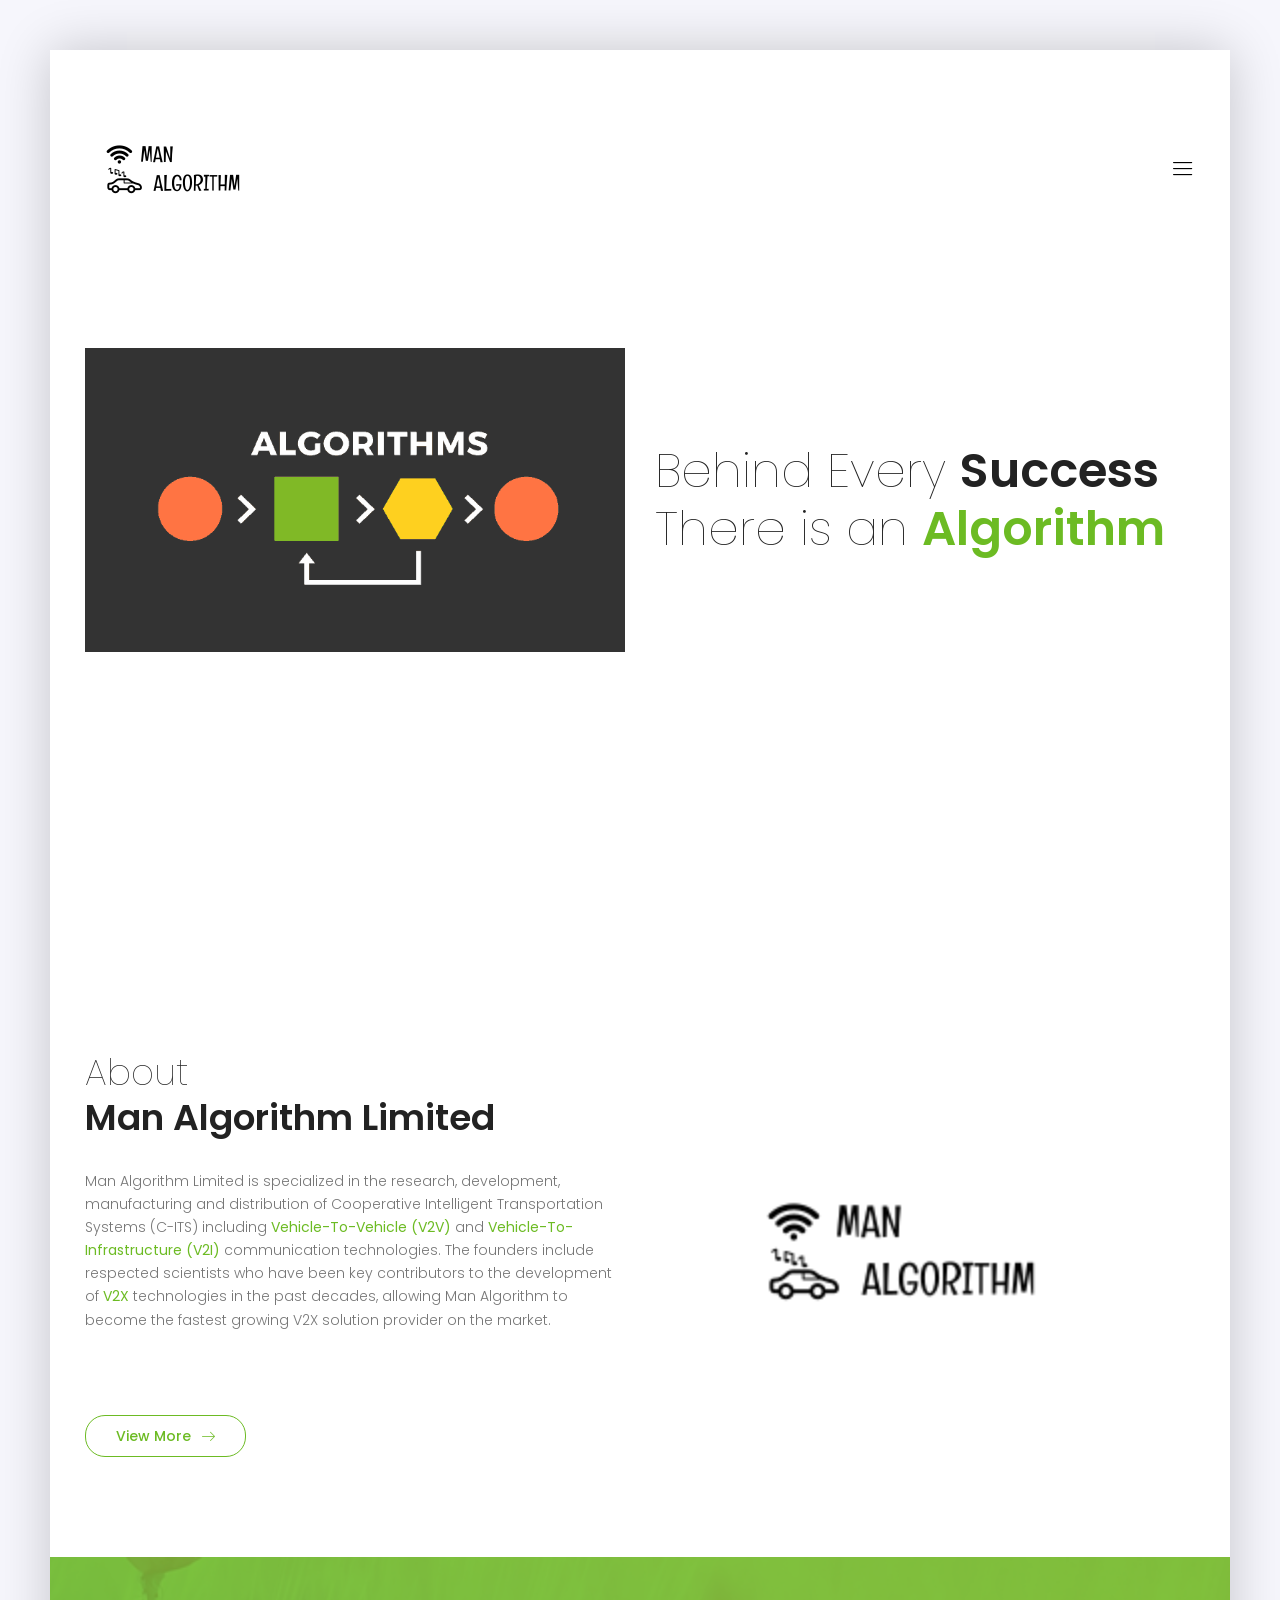
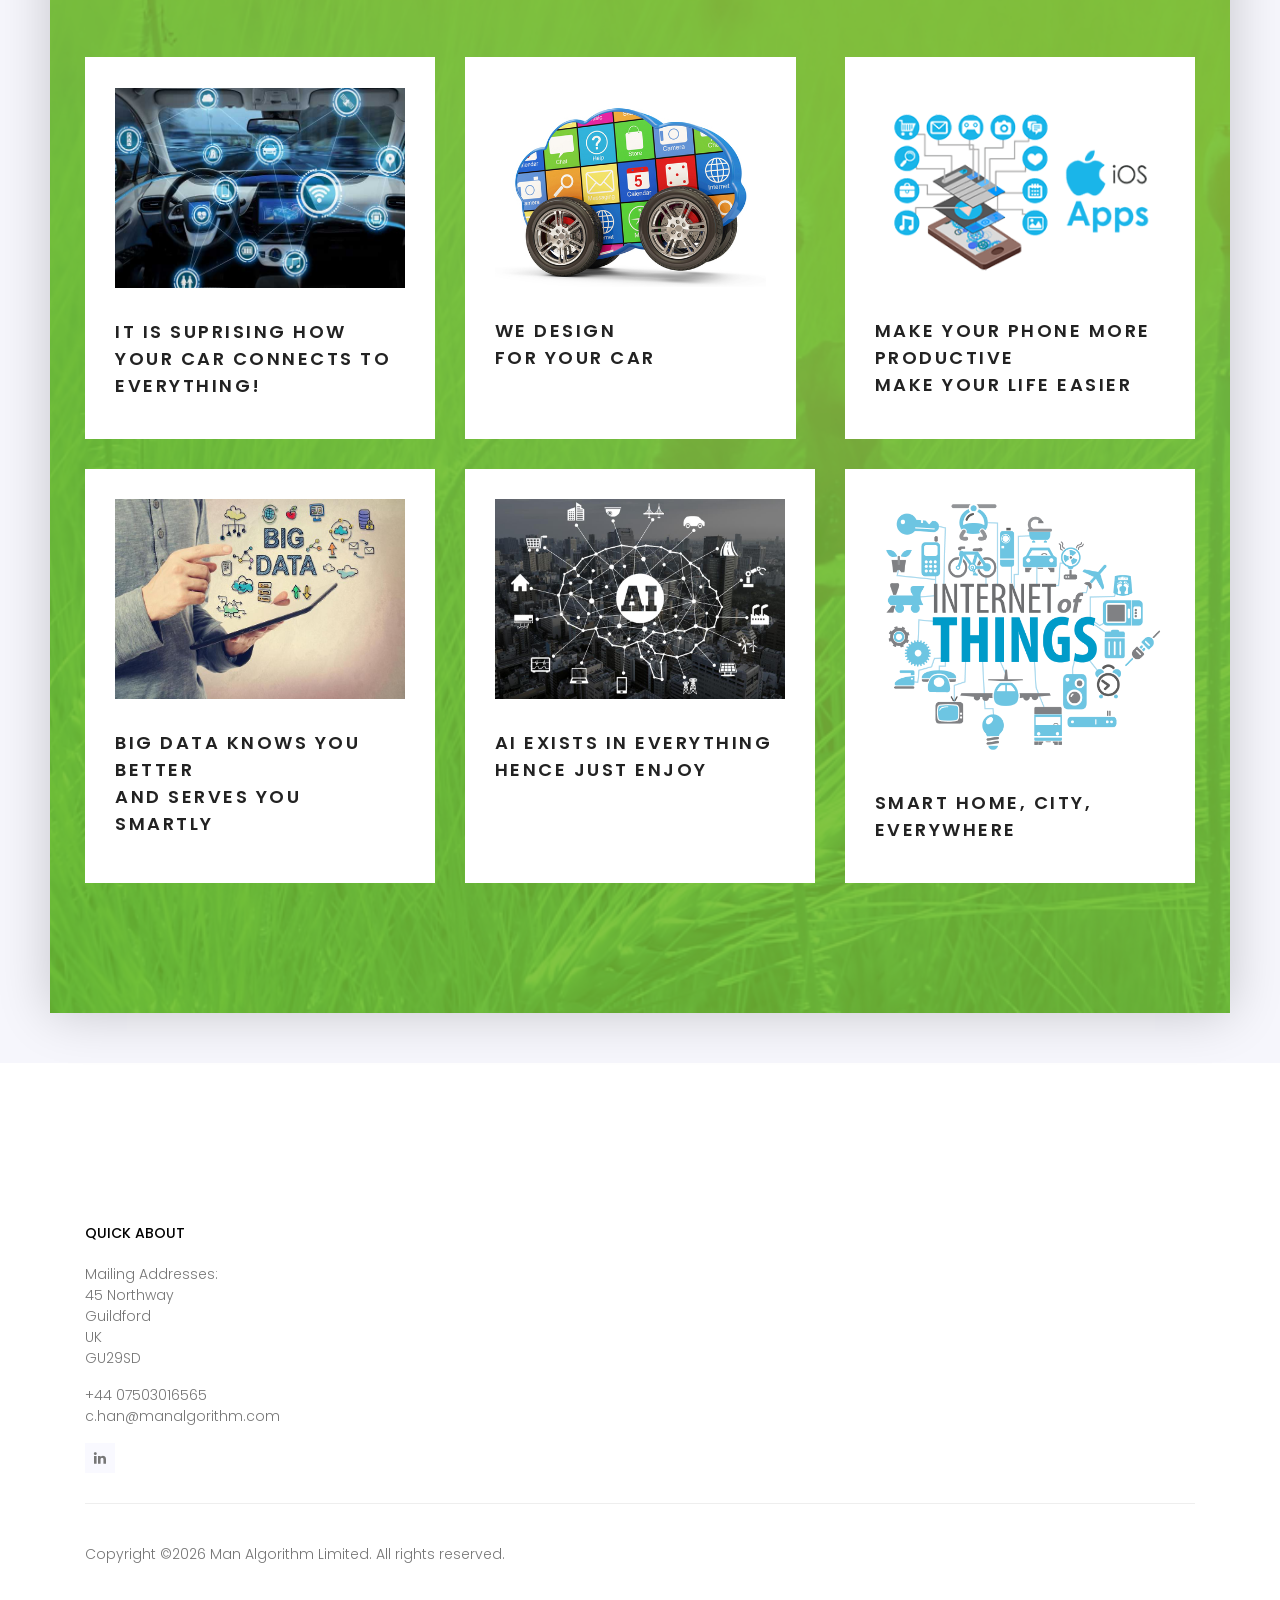
<file: index.html>
<!DOCTYPE html>
<html lang="zxx" class="no-js">
<head>
	<!-- Mobile Specific Meta -->
	<meta name="viewport" content="width=device-width, initial-scale=1, shrink-to-fit=no">
	<!-- Favicon-->
	<link rel="shortcut icon" href="img/fav.png">
	<!-- Author Meta -->
	<meta name="author" content="Chong Han">
	<!-- Meta Description -->
	<meta name="description" content="">
	<!-- Meta Keyword -->
	<meta name="keywords" content="">
	<!-- meta character set -->
	<meta charset="UTF-8">
	<!-- Site Title -->
	<title>Man Algorithm Limited</title>

	<link href="https://fonts.googleapis.com/css?family=Poppins:100,300,500" rel="stylesheet">
		<!--
		CSS
		============================================= -->
		<link rel="stylesheet" href="css/linearicons.css">
		<link rel="stylesheet" href="css/owl.carousel.css">
		<link rel="stylesheet" href="css/font-awesome.min.css">
		<link rel="stylesheet" href="css/nice-select.css">
		<link rel="stylesheet" href="css/magnific-popup.css">
		<link rel="stylesheet" href="css/bootstrap.css">
		<link rel="stylesheet" href="css/main.css">
	</head>
	<body>
	<div class="oz-body-wrap">
		<!-- Start Header Area -->
		<header class="default-header">
			<div class="container-fluid">
				<div class="header-wrap">
					<div class="header-top d-flex justify-content-between align-items-center">
						<div class="logo">
							<a href="index.html"><img src="img/logo.png" alt=""></a>
						</div>
						<div class="main-menubar d-flex align-items-center">
							<nav class="hide">
								<a href="index.html">Home</a>
								<a href="generic.html">About Us</a>
								<!--a href="elements.html">Elements</a-->
							</nav>
							<div class="menu-bar"><span class="lnr lnr-menu"></span></div>
						</div>
					</div>
				</div>
			</div>
		</header>
		<!-- End Header Area -->
		<!-- Start Banner Area -->
		<section class="banner-area relative">
			<div class="container">
				<div class="row fullscreen align-items-center justify-content-center">
					<div class="banner-left col-lg-6">
						<img class="d-flex mx-auto img-fluid" src="img/what-is-an-algorithm-featured.png" alt="">
					</div>
					<div class="col-lg-6">
						<div class="story-content">
							<!--h6 class="text-uppercase">From the for User interface</h6-->
							<h1>Behind Every <span class="sp-1">Success</span><br>
							There is an <span class="sp-2">Algorithm</span></h1>
							<!--a href="#" class="genric-btn primary circle arrow">Get Started<span class="lnr lnr-arrow-right"></span></a-->
						</div>
					</div>
				</div>
			</div>
		</section>
		<!-- End Banner Area -->
		<!-- Start Video Area -->
		<!--section class="video-area pt-40 pb-40">
			<div class="overlay overlay-bg"></div>
			<div class="container">
				<div class="video-content">
					<a href="http://www.youtube.com/watch?v=0O2aH4XLbto" class="play-btn"><img src="img/play-btn.png" alt=""></a>
					<div class="video-desc">
						<h3 class="h2 text-white text-uppercase">Being unique is the preference</h3>
						<h4 class="text-white">Youtube video will appear in popover</h4>
					</div>
				</div>
			</div>
		</section-->
		<!-- End Video Area -->
		<!-- Start about Area -->
		<section class="about-area pt-100 pb-100">
			<div class="container">
				<div class="row align-items-center">
					<div class="col-lg-6">
						<div class="story-content">
							<h2> About<br>
							 <span>Man Algorithm Limited</span></h2>
							<p class="mt-30">Man Algorithm Limited is specialized in the research, development, manufacturing and distribution of Cooperative Intelligent Transportation Systems (C-ITS) including <b> Vehicle-To-Vehicle (V2V)</b> and <b>Vehicle-To-Infrastructure (V2I)</b> communication technologies. The founders include respected scientists who have been key contributors to the development of <b>V2X</b> technologies in the past decades, allowing Man Algorithm to become the fastest growing V2X solution provider on the market. <br> <br>
							
							</p>
							<a href="generic.html" class="genric-btn primary-border circle arrow">View More<span class="lnr lnr-arrow-right"></span></a>
						</div>
					</div>
					<div class="col-lg-6">
						<img class="img-fluid d-flex mx-auto" src="img/logo.png" alt="logo" style="width:400px;height:400px;">
					</div>
				</div>
			</div>
		</section>
		<!-- End Team Force Area -->
		<!-- Start Feature Area -->
		<section class="feature-area pt-100 pb-100  relative">
			<div class="overlay overlay-bg"></div>
			<div class="container">
				<div class="row">
					<div class="col-lg-4 col-sm-6 d-flex align-items-stretch">
						<div class="single-feature">
                            <div class="col-lg-6">
                                
                                    </div>
                            <img class="img-fluid d-flex mx-auto" src="img/incartech.jpg" alt="incar"  style="height:200px;">
                            <!--div class="icon">
								<span class="lnr lnr-laptop-phone"></span>
							</div-->
							<div class="desc">
								<h2 class="text-uppercase">It is suprising how  <br> your car connects to everything! </h2>
								<!--p>
									Computer users and programmers have become so accustomed to using Windows, even for the changing
								</p-->
							</div>
						</div>
					</div>
					<div class="col-lg-4 col-sm-6 d-flex align-items-stretch">
						<div class="single-feature">
							<!--div class="icon">
								<span class="lnr lnr-graduation-hat"></span>
							</div-->
                            <img class="img-fluid d-flex mx-auto" src="img/iosforcars.jpg" alt="iosforcars"  style="height:200px;">
							<div class="desc">
								<h2 class="text-uppercase">We design <br>for your car </h2>
								<!--p>
									While most people enjoy casino gambling, sports betting, lottery and bingo playing for the fun and excitemen
								</p-->
							</div>
						</div>
					</div>
					<div class="col-lg-4 col-sm-6 d-flex align-items-stretch">
						<div class="single-feature">
							<!--div class="icon">
								<span class="lnr lnr-phone"></span>
							</div-->
                            <img class="img-fluid d-flex mx-auto" src="img/iosapp.png" alt="iosapp"  style="height:200px;">
							<div class="desc">
								<h2 class="text-uppercase">Make your phone more productive
								<br>make your life easier</h2>
								<!--p>
									It is a good idea to think of your PC as an office. It stores files, programs, pictures. This can be compared to an actual
								</p-->
							</div>
						</div>
					</div>
					<div class="col-lg-4 col-sm-6 d-flex align-items-stretch">
						<div class="single-feature">
							<!--div class="icon">
								<span class="lnr lnr-laptop"></span>
							</div-->
                            <img class="img-fluid d-flex mx-auto" src="img/bigdata2.jpg" alt="bigdata"  style="height:200px;">
							<div class="desc">
								<h2 class="text-uppercase">Big data knows you better <br> and serves you smartly</h2>
								<!--p>
									Computers have become ubiquitous in almost every facet of our lives. At work, desk jockeys spend hours in front of their
								</p-->
							</div>
						</div>
					</div>
					<div class="col-lg-4 col-sm-6 d-flex align-items-stretch">
						<div class="single-feature">
							<!--div class="icon">
								<span class="lnr lnr-heart"></span>
							</div-->
                            <img class="img-fluid d-flex mx-auto" src="img/ai.jpg" alt="ai"  style="height:200px;">
							<div class="desc">
								<h2 class="text-uppercase">AI exists in everything <br> hence just Enjoy</h2>
								<!--p>
									About 64% of all on-line teens say that do things online that they wouldn’t want their parents to know about.   11% of all
								</p-->
							</div>
						</div>
					</div>
					<div class="col-lg-4 col-sm-6 d-flex align-items-stretch">
						<div class="single-feature">
							<!--div class="icon">
								<span class="lnr lnr-screen"></span>
							</div-->
                            <img class="img-fluid d-flex mx-auto" src="img/iot.png" alt="iot"  style="height:260px;">
							<div class="desc">
								<h2 class="text-uppercase">smart home, city, <br> everywhere</h2>
								<!--p>
									So you have your new digital camera and clicking away to glory anything and everything in sight. Now you want to print
								</p-->
							</div>
						</div>
					</div>
				</div>
			</div>
		</section>
		<!-- Start Feature Area -->
		<!-- Start faq Area -->
		<!--section class="faq-area pt-100 pb-100">
			<div class="container">
				<div class="row">
					<div class="counter-left col-lg-3 col-md-3">
						<div class="single-facts">
							<h2 class="counter">5962</h2>
							<p>Projects Completed</p>
						</div>
						<div class="single-facts">
							<h2 class="counter">2394</h2>
							<p>New Projects</p>
						</div>
						<div class="single-facts">
							<h2 class="counter">1439</h2>
							<p>Tickets Submitted</p>
						</div>
						<div class="single-facts">
							<h2 class="counter">933</h2>
							<p>Cup of Coffee</p>
						</div>
					</div>
					<div class="faq-content col-lg-9 col-md-9">
						<div class="single-faq">
							<h2 class="text-uppercase">
								Are your Templates responsive?
							</h2>
							<p>
								“Few would argue that, despite the advancements of feminism over the past three decades, women still face a double standard when it comes to their behavior. While men’s borderline-inappropriate behavior.
							</p>
						</div>
						<div class="single-faq">
							<h2 class="text-uppercase">
								Does it have all the plugin as mentioned?
							</h2>
							<p>
								“Few would argue that, despite the advancements of feminism over the past three decades, women still face a double standard when it comes to their behavior. While men’s borderline-inappropriate behavior.
							</p>
						</div>
						<div class="single-faq">
							<h2 class="text-uppercase">
								Can i use the these theme for my client?
							</h2>
							<p>
								“Few would argue that, despite the advancements of feminism over the past three decades, women still face a double standard when it comes to their behavior. While men’s borderline-inappropriate behavior.
							</p>
						</div>
					</div>
				</div>
			</div>
		</section-->
		<!-- Start faq Area -->
		<!-- Start Conatct- Area -->
		<!--section class="contact-area pt-100 pb-100 relative">
			<div class="overlay overlay-bg"></div>
			<div class="container">
				<div class="row justify-content-center text-center">
					<div class="single-contact col-lg-6 col-md-8">
						<h2 class="text-white">Send Us <span>Message</span></h2>
						<p class="text-white">
							It always starts with a 'Hi'.
						</p>
					</div>
				</div>
                <form action="mail.php" method="POST">
                    <div class="row justify-content-center">
                        <div class="col-lg-5">
                        <input name="name" placeholder="Enter your name" onfocus="this.placeholder = ''" onblur="this.placeholder = 'Enter your name'" class="common-input mt-20" required="" type="text">
                            </div>
                        <div class="col-lg-5">
                            <input name="email" placeholder="Enter email address" pattern="[A-Za-z0-9._%+-]+@[A-Za-z0-9.-]+\.[A-Za-z]{1,63}$" onfocus="this.placeholder = ''" onblur="this.placeholder = 'Enter email address'" class="common-input mt-20" required="" type="email">
                                </div>
                        <div class="col-lg-10">
                            <textarea class="common-textarea mt-20" name="message" placeholder="Messege" onfocus="this.placeholder = ''" onblur="this.placeholder = 'Messege'" required=""></textarea>
                        </div>
                        <div class="col-lg-10 d-flex justify-content-end">
                           <input type="submit" name="send" value="Send">  <br>
                        </div>
                </div>
                </form>
                <!--form id="myForm" action="mail.php" method="post" class="contact-form">
					<div class="row justify-content-center">
						<div class="col-lg-5">
							<input name="fname" placeholder="Enter your name" onfocus="this.placeholder = ''" onblur="this.placeholder = 'Enter your name'" class="common-input mt-20" required="" type="text">
						</div>
						<div class="col-lg-5">
							<input name="email" placeholder="Enter email address" pattern="[A-Za-z0-9._%+-]+@[A-Za-z0-9.-]+\.[A-Za-z]{1,63}$" onfocus="this.placeholder = ''" onblur="this.placeholder = 'Enter email address'" class="common-input mt-20" required="" type="email">
						</div>
						<div class="col-lg-10">
							<textarea class="common-textarea mt-20" name="message" placeholder="Messege" onfocus="this.placeholder = ''" onblur="this.placeholder = 'Messege'" required=""></textarea>
                        </div>
					<div class="col-lg-10 d-flex justify-content-end">
						<button class="primary-btn white-bg d-inline-flex align-items-center mt-20"><span class="mr-10">Send Message</span><span class="lnr lnr-arrow-right"></span></button> <br>
					</div>
					<div class="alert-msg"></div>
					</div>
				</form-->
			</div>
		</section-->
		<!-- End Conatct- Area -->
		<!-- Strat Footer Area -->
		<footer class="section-gap">
			<div class="container">
				<div class="row pt-60">
					<!--div class="col-lg-3 col-sm-6">
						<div class="single-footer-widget">
							<h6 class="text-uppercase mb-20">Top Product</h6>
							<ul class="footer-nav">
								<li><a href="#">Managed Website</a></li>
								<li><a href="#">Manage Reputation</a></li>
								<li><a href="#">Power Tools</a></li>
								<li><a href="#">Marketing Service</a></li>
							</ul>
						</div>
					</div>
					<div class="col-lg-3 col-sm-6">
						<div class="single-footer-widget">
							<h6 class="text-uppercase mb-20">Navigation</h6>
							<ul class="footer-nav">
								<li><a href="#">Home</a></li>
								<li><a href="#">Main Features</a></li>
								<li><a href="#">Offered Services</a></li>
								<li><a href="#">Latest Portfolio</a></li>
							</ul>
						</div>
					</div>
					<div class="col-lg-3 col-sm-6">
						<div class="single-footer-widget">
							<h6 class="text-uppercase mb-20">Compare</h6>
							<ul class="footer-nav">
								<li><a href="#">Works & Builders</a></li>
								<li><a href="#">Works & Wordpress</a></li>
								<li><a href="#">Works & Templates</a></li>
							</ul>
						</div>
					</div-->

					<div class="col-lg-3 col-sm-6">
						<div class="single-footer-widget">
							<h6 class="text-uppercase mb-20">Quick About</h6>
							<p>
                            Mailing Addresses: <br>
                            45 Northway<br>
                            Guildford<br>
                            UK<br>
                            GU29SD
							</p>
							<p>
								+44 07503016565 <br>
                                c.han@manalgorithm.com
                            </p>
							<div class="footer-social d-flex align-items-center">
								<a href="https://www.linkedin.com/in/drchonghan"><i class="fa fa-linkedin"></i></a>
								<!--a href="#"><i class="fa fa-twitter"></i></a>
								<a href="#"><i class="fa fa-dribbble"></i></a>
								<a href="#"><i class="fa fa-behance"></i></a-->
							</div>
						</div>
					</div>
				</div>
				<div class="footer-bottom d-flex justify-content-between align-items-center flex-wrap">
					<!-- Link back to Colorlib can't be removed. Template is licensed under CC BY 3.0. -->
					<p class="footer-text m-0">Copyright &copy;<script>document.write(new Date().getFullYear());</script> Man Algorithm Limited. All rights reserved. </p>
					<!-- Link back to Colorlib can't be removed. Template is licensed under CC BY 3.0. -->
				</div>
			</div>
		</footer>
		<!-- End Footer Area -->
	</div>

		<script src="js/vendor/jquery-2.2.4.min.js"></script>
		<script src="https://cdnjs.cloudflare.com/ajax/libs/popper.js/1.11.0/umd/popper.min.js" integrity="sha384-b/U6ypiBEHpOf/4+1nzFpr53nxSS+GLCkfwBdFNTxtclqqenISfwAzpKaMNFNmj4" crossorigin="anonymous"></script>
		<script src="js/vendor/bootstrap.min.js"></script>
		<script src="js/jquery.ajaxchimp.min.js"></script>
		<script src="js/owl.carousel.min.js"></script>
		<script src="js/jquery.nice-select.min.js"></script>
		<script src="js/jquery.magnific-popup.min.js"></script>
		<script src="js/jquery.counterup.min.js"></script>
		<script src="js/waypoints.min.js"></script>
		<script src="js/main.js"></script>
	</body>
</html>
</file>
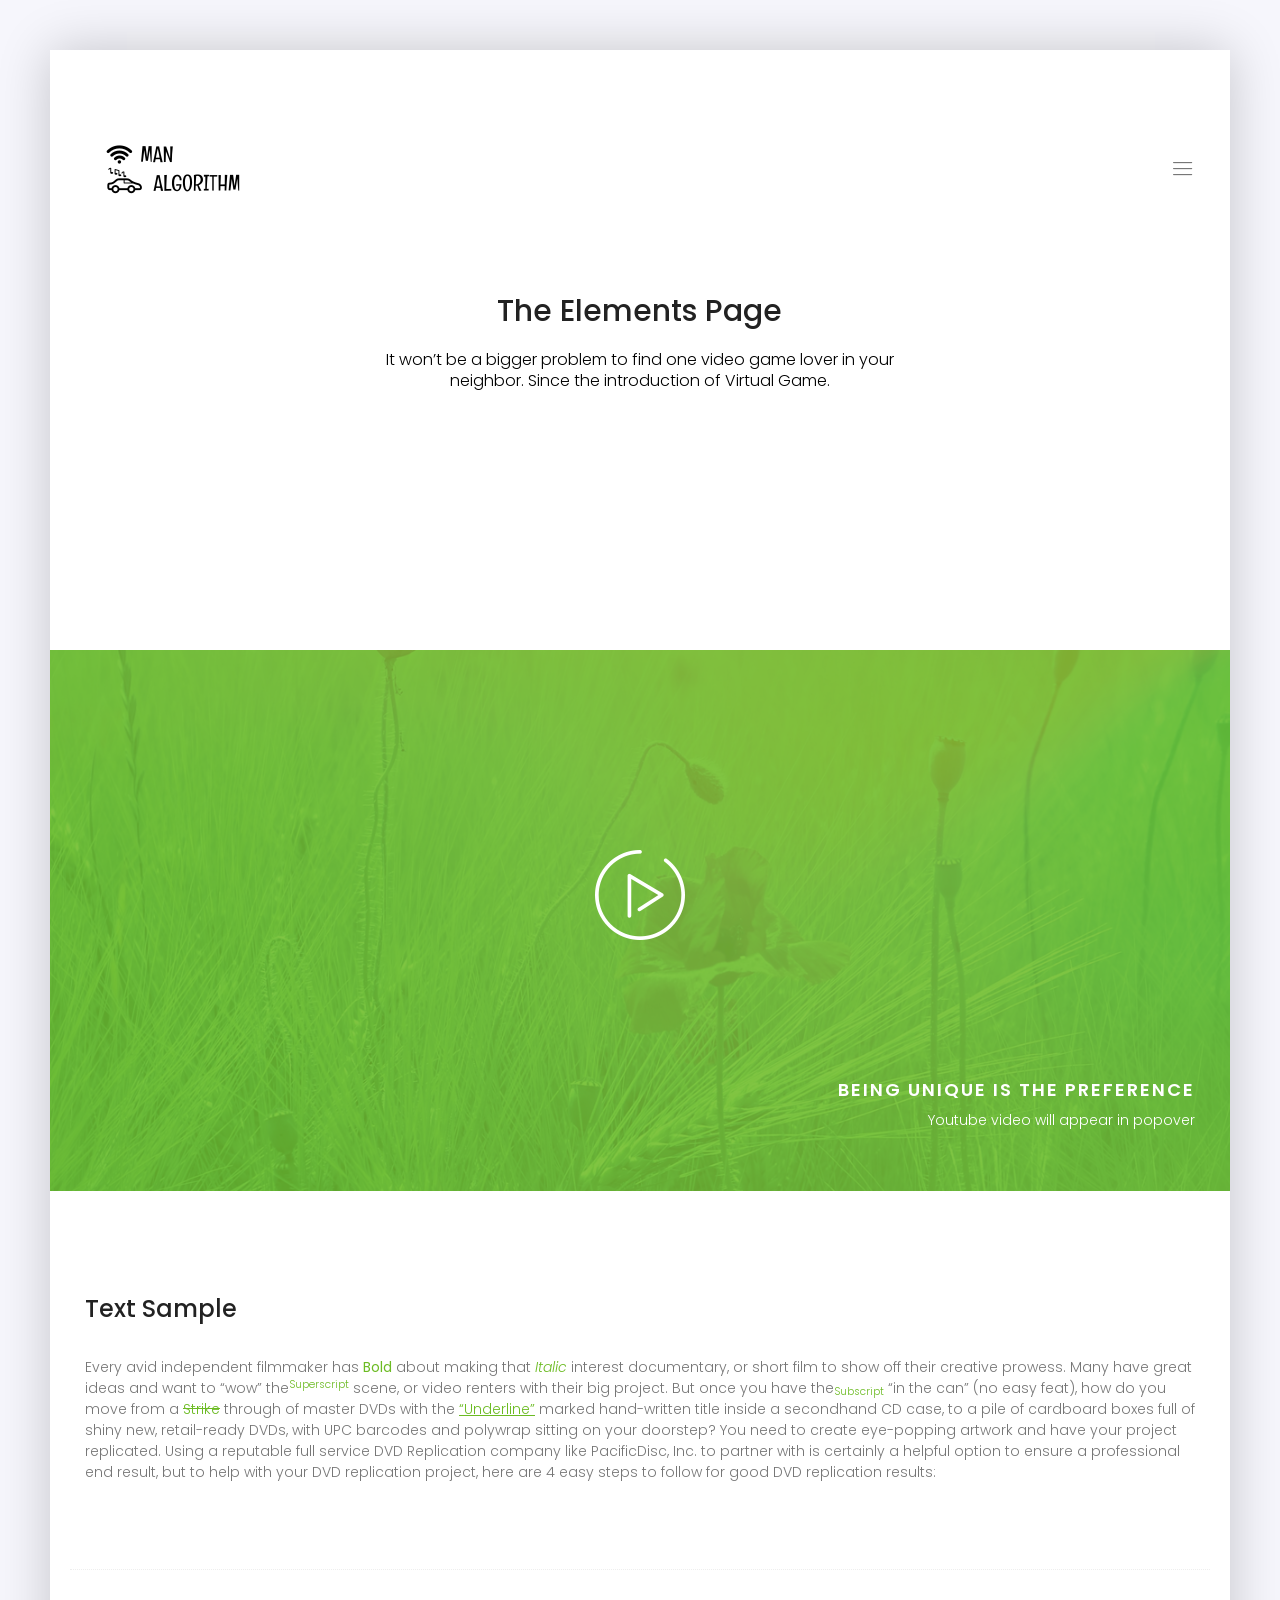
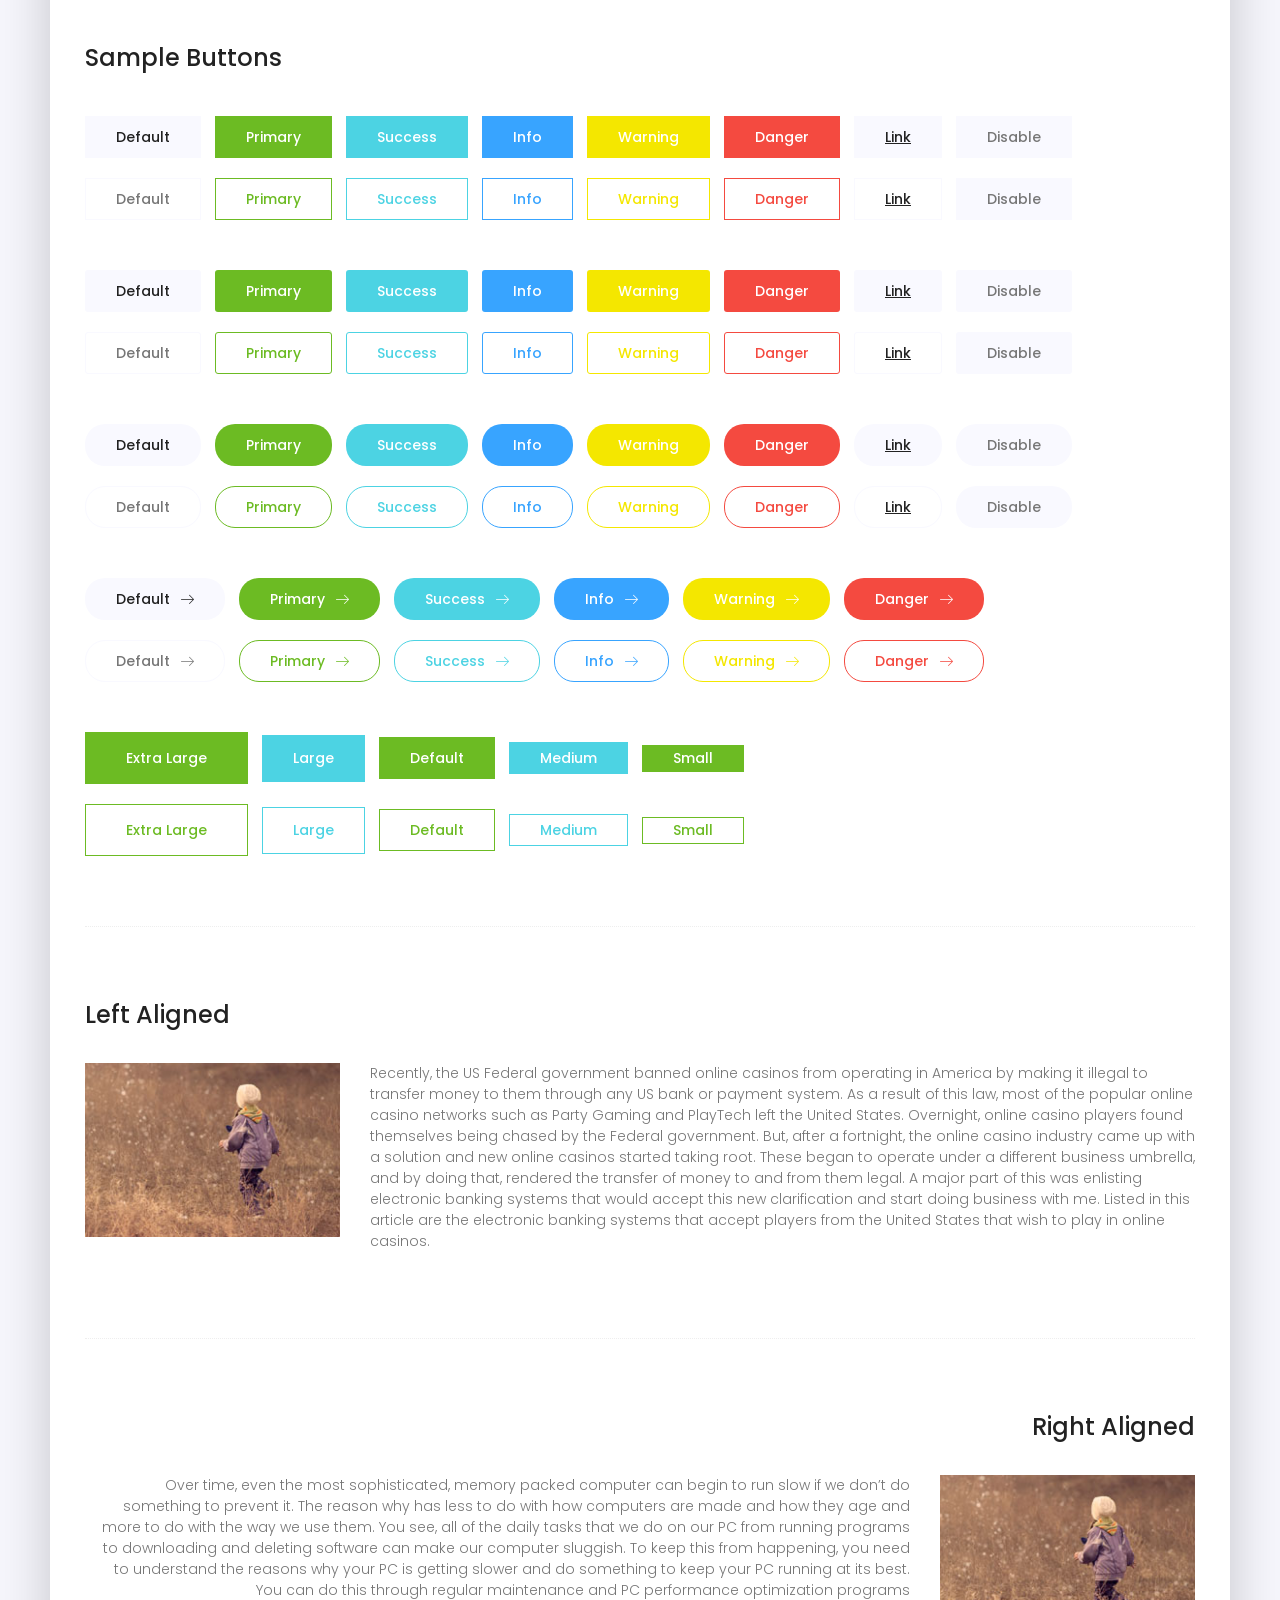
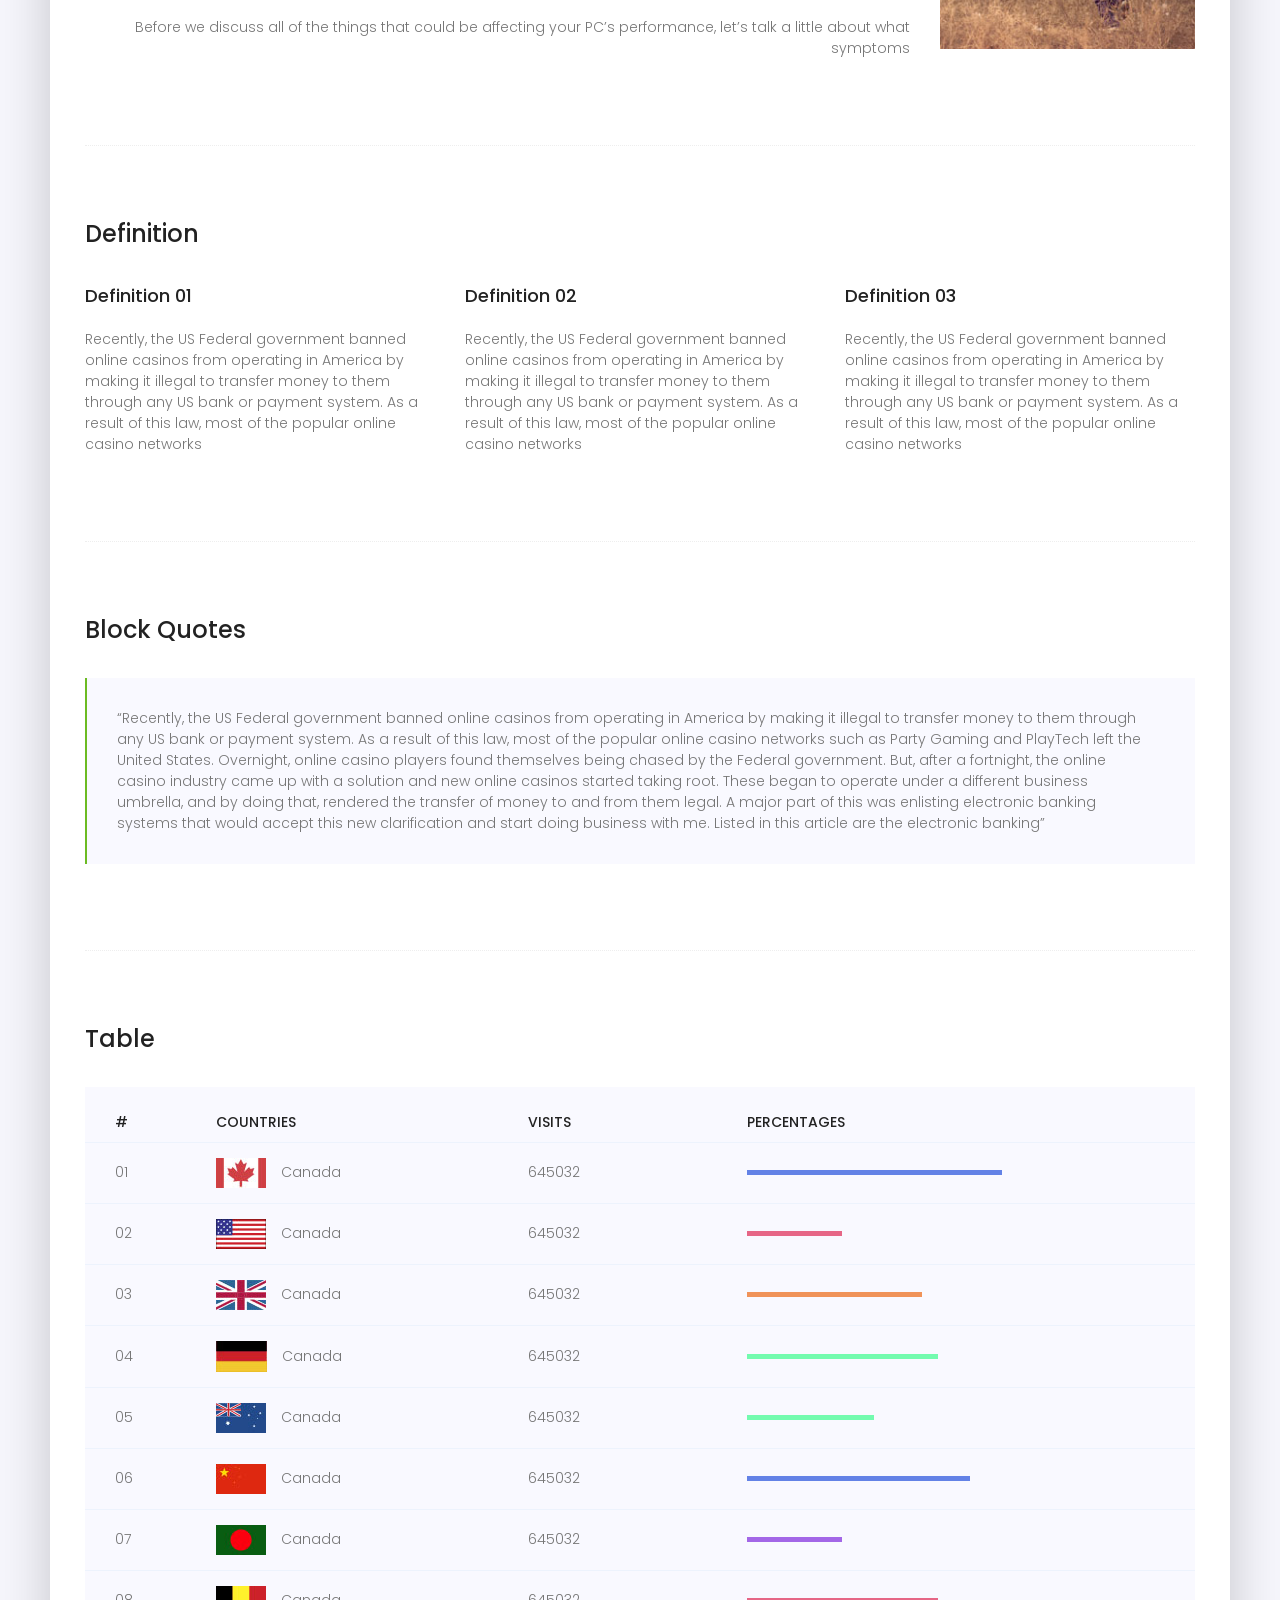
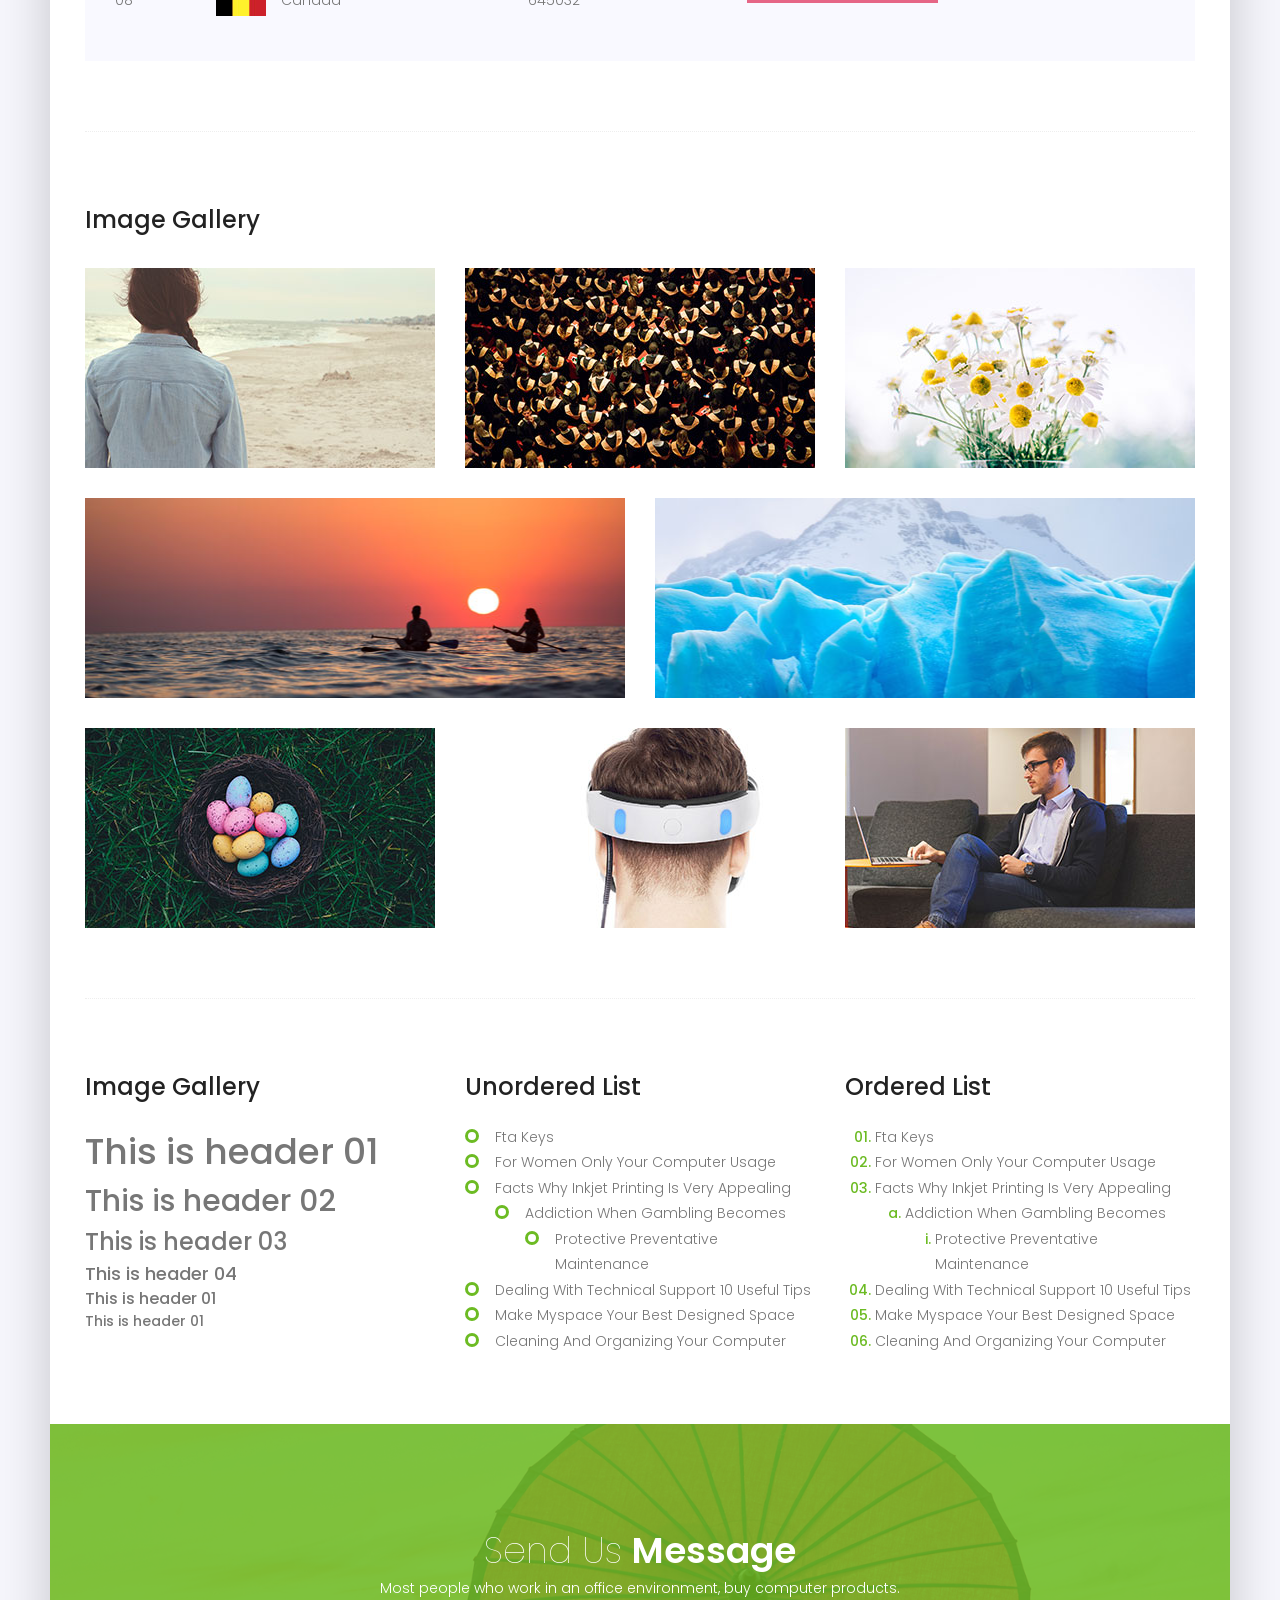
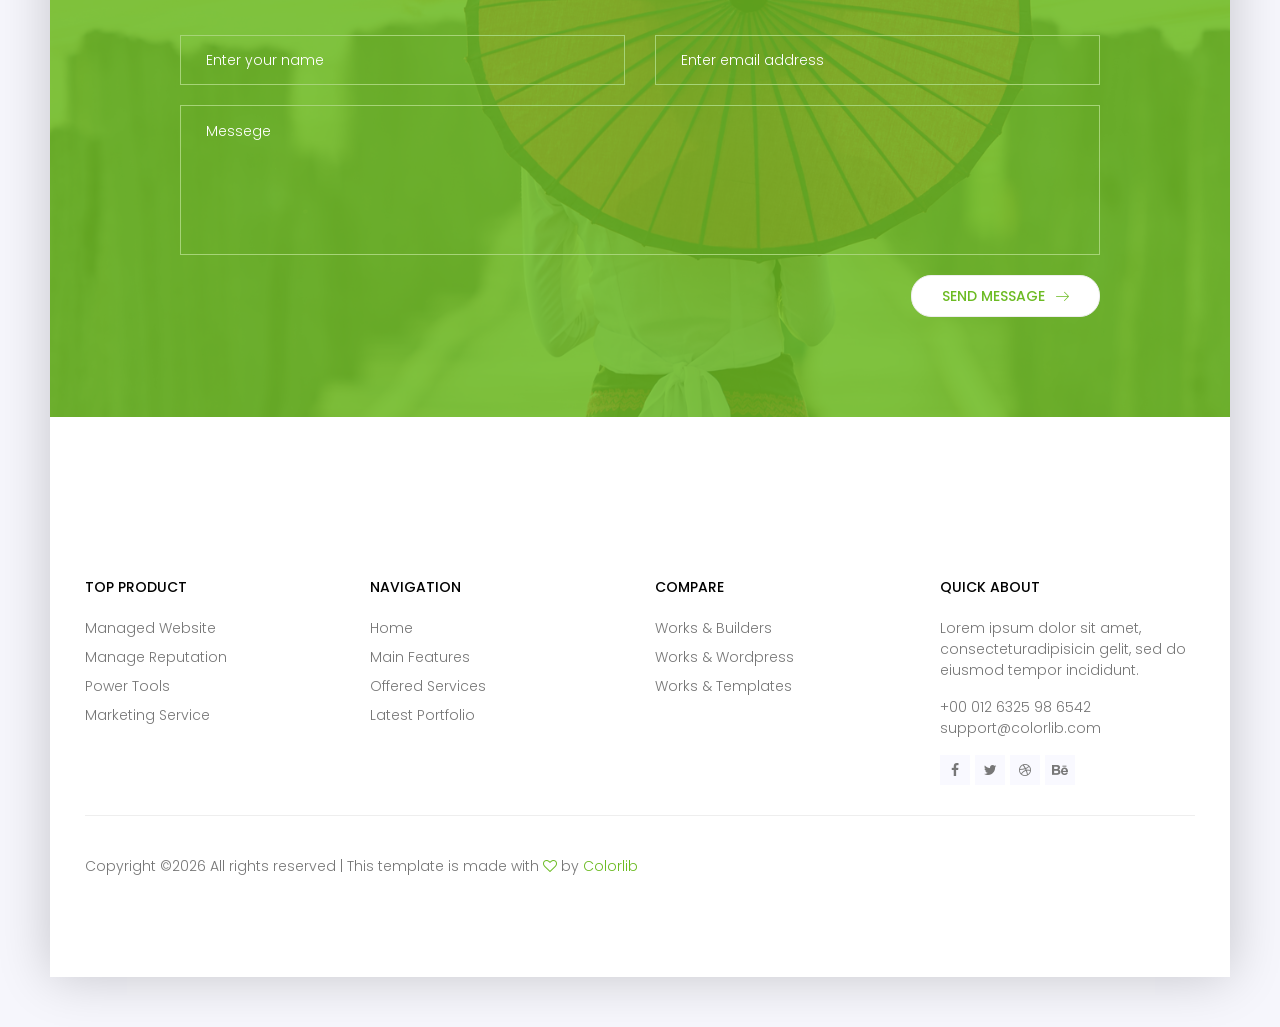
<file: elements.html>
<!DOCTYPE html>
<html lang="zxx" class="no-js">
	<head>
		<!-- Mobile Specific Meta -->
		<meta name="viewport" content="width=device-width, initial-scale=1, shrink-to-fit=no">
		<!-- Favicon-->
		<link rel="shortcut icon" href="img/fav.png">
		<!-- Author Meta -->
		<meta name="author" content="Chong Han">
		<!-- Meta Description -->
		<meta name="description" content="">
		<!-- Meta Keyword -->
		<meta name="keywords" content="">
		<!-- meta character set -->
		<meta charset="UTF-8">
		<!-- Site Title -->
		<title>Man Algorithm Limited</title>
		<link href="https://fonts.googleapis.com/css?family=Poppins:300,500,600" rel="stylesheet">
		<!--
		CSS
		============================================= -->
		<link rel="stylesheet" href="css/linearicons.css">
		<link rel="stylesheet" href="css/owl.carousel.css">
		<link rel="stylesheet" href="css/font-awesome.min.css">
		<link rel="stylesheet" href="css/nice-select.css">
		<link rel="stylesheet" href="css/magnific-popup.css">
		<link rel="stylesheet" href="css/bootstrap.css">
		<link rel="stylesheet" href="css/main.css">
	</head>
	<body>
	<div class="oz-body-wrap">
		<!-- Start Header Area -->
		<header class="default-header generic-header">
			<div class="container-fluid">
				<div class="header-wrap">
					<div class="header-top d-flex justify-content-between align-items-center">
						<div class="logo">
							<a href="index.html"><img src="img/logo.png" alt=""></a>
						</div>
						<div class="main-menubar d-flex align-items-center">
							<nav class="hide">
								<a href="index.html">Home</a>
								<a href="generic.html">About Us</a>
								<a href="elements.html">Elements</a>
							</nav>
							<div class="menu-bar"><span class="lnr lnr-menu"></span></div>
						</div>
					</div>
				</div>
			</div>
		</header>
		<!-- End Header Area -->
		<!-- Start Banner Area -->
		<section class="generic-banner elements-banner relative">
			<div class="container">
				<div class="row height align-items-center justify-content-center">
					<div class="col-lg-10">
						<div class="banner-content text-center">
							<h2>The Elements Page</h2>
							<p>It won’t be a bigger problem to find one video game lover in your <br> neighbor. Since the introduction of Virtual Game.</p>
						</div>
					</div>
				</div>
			</div>
		</section>
		<!-- End Banner Area -->
			<!-- Start Video Area -->
			<section class="video-area pt-40 pb-40">
				<div class="overlay overlay-bg"></div>
				<div class="container">
					<div class="video-content">
						<a href="https://www.youtube.com/watch?v=0O2aH4XLbto" class="play-btn"><img src="img/play-btn.png" alt=""></a>
						<div class="video-desc">
							<h3 class="h2 text-white text-uppercase">Being unique is the preference</h3>
							<h4 class="text-white">Youtube video will appear in popover</h4>
						</div>
					</div>
				</div>
			</section>
			<!-- End Video Area -->
		<!-- Start Sample Area -->
		<section class="sample-text-area">
			<div class="container">
				<h3 class="text-heading">Text Sample</h3>
				<p class="sample-text">
					Every avid independent filmmaker has <b>Bold</b> about making that <i>Italic</i> interest documentary, or short film to show off their creative prowess. Many have great ideas and want to “wow” the<sup>Superscript</sup> scene, or video renters with their big project.  But once you have the<sub>Subscript</sub> “in the can” (no easy feat), how do you move from a <del>Strike</del> through of master DVDs with the <u>“Underline”</u> marked hand-written title inside a secondhand CD case, to a pile of cardboard boxes full of shiny new, retail-ready DVDs, with UPC barcodes and polywrap sitting on your doorstep?  You need to create eye-popping artwork and have your project replicated. Using a reputable full service DVD Replication company like PacificDisc, Inc. to partner with is certainly a helpful option to ensure a professional end result, but to help with your DVD replication project, here are 4 easy steps to follow for good DVD replication results:
				</p>
			</div>
		</section>
		<!-- End Sample Area -->
		<!-- Start Button -->
		<section class="button-area">
			<div class="container border-top-generic">
				<h3 class="text-heading">Sample Buttons</h3>
				<div class="button-group-area">
					<a href="#" class="genric-btn default">Default</a>
					<a href="#" class="genric-btn primary">Primary</a>
					<a href="#" class="genric-btn success">Success</a>
					<a href="#" class="genric-btn info">Info</a>
					<a href="#" class="genric-btn warning">Warning</a>
					<a href="#" class="genric-btn danger">Danger</a>
					<a href="#" class="genric-btn link">Link</a>
					<a href="#" class="genric-btn disable">Disable</a>
				</div>
				<div class="button-group-area mt-10">
					<a href="#" class="genric-btn default-border">Default</a>
					<a href="#" class="genric-btn primary-border">Primary</a>
					<a href="#" class="genric-btn success-border">Success</a>
					<a href="#" class="genric-btn info-border">Info</a>
					<a href="#" class="genric-btn warning-border">Warning</a>
					<a href="#" class="genric-btn danger-border">Danger</a>
					<a href="#" class="genric-btn link-border">Link</a>
					<a href="#" class="genric-btn disable">Disable</a>
				</div>
				<div class="button-group-area mt-40">
					<a href="#" class="genric-btn default radius">Default</a>
					<a href="#" class="genric-btn primary radius">Primary</a>
					<a href="#" class="genric-btn success radius">Success</a>
					<a href="#" class="genric-btn info radius">Info</a>
					<a href="#" class="genric-btn warning radius">Warning</a>
					<a href="#" class="genric-btn danger radius">Danger</a>
					<a href="#" class="genric-btn link radius">Link</a>
					<a href="#" class="genric-btn disable radius">Disable</a>
				</div>
				<div class="button-group-area mt-10">
					<a href="#" class="genric-btn default-border radius">Default</a>
					<a href="#" class="genric-btn primary-border radius">Primary</a>
					<a href="#" class="genric-btn success-border radius">Success</a>
					<a href="#" class="genric-btn info-border radius">Info</a>
					<a href="#" class="genric-btn warning-border radius">Warning</a>
					<a href="#" class="genric-btn danger-border radius">Danger</a>
					<a href="#" class="genric-btn link-border radius">Link</a>
					<a href="#" class="genric-btn disable radius">Disable</a>
				</div>
				<div class="button-group-area mt-40">
					<a href="#" class="genric-btn default circle">Default</a>
					<a href="#" class="genric-btn primary circle">Primary</a>
					<a href="#" class="genric-btn success circle">Success</a>
					<a href="#" class="genric-btn info circle">Info</a>
					<a href="#" class="genric-btn warning circle">Warning</a>
					<a href="#" class="genric-btn danger circle">Danger</a>
					<a href="#" class="genric-btn link circle">Link</a>
					<a href="#" class="genric-btn disable circle">Disable</a>
				</div>
				<div class="button-group-area mt-10">
					<a href="#" class="genric-btn default-border circle">Default</a>
					<a href="#" class="genric-btn primary-border circle">Primary</a>
					<a href="#" class="genric-btn success-border circle">Success</a>
					<a href="#" class="genric-btn info-border circle">Info</a>
					<a href="#" class="genric-btn warning-border circle">Warning</a>
					<a href="#" class="genric-btn danger-border circle">Danger</a>
					<a href="#" class="genric-btn link-border circle">Link</a>
					<a href="#" class="genric-btn disable circle">Disable</a>
				</div>
				<div class="button-group-area mt-40">
					<a href="#" class="genric-btn default circle arrow">Default<span class="lnr lnr-arrow-right"></span></a>
					<a href="#" class="genric-btn primary circle arrow">Primary<span class="lnr lnr-arrow-right"></span></a>
					<a href="#" class="genric-btn success circle arrow">Success<span class="lnr lnr-arrow-right"></span></a>
					<a href="#" class="genric-btn info circle arrow">Info<span class="lnr lnr-arrow-right"></span></a>
					<a href="#" class="genric-btn warning circle arrow">Warning<span class="lnr lnr-arrow-right"></span></a>
					<a href="#" class="genric-btn danger circle arrow">Danger<span class="lnr lnr-arrow-right"></span></a>
				</div>
				<div class="button-group-area mt-10">
					<a href="#" class="genric-btn default-border circle arrow">Default<span class="lnr lnr-arrow-right"></span></a>
					<a href="#" class="genric-btn primary-border circle arrow">Primary<span class="lnr lnr-arrow-right"></span></a>
					<a href="#" class="genric-btn success-border circle arrow">Success<span class="lnr lnr-arrow-right"></span></a>
					<a href="#" class="genric-btn info-border circle arrow">Info<span class="lnr lnr-arrow-right"></span></a>
					<a href="#" class="genric-btn warning-border circle arrow">Warning<span class="lnr lnr-arrow-right"></span></a>
					<a href="#" class="genric-btn danger-border circle arrow">Danger<span class="lnr lnr-arrow-right"></span></a>
				</div>
				<div class="button-group-area mt-40">
					<a href="#" class="genric-btn primary e-large">Extra Large</a>
					<a href="#" class="genric-btn success large">Large</a>
					<a href="#" class="genric-btn primary">Default</a>
					<a href="#" class="genric-btn success medium">Medium</a>
					<a href="#" class="genric-btn primary small">Small</a>
				</div>
				<div class="button-group-area mt-10">
					<a href="#" class="genric-btn primary-border e-large">Extra Large</a>
					<a href="#" class="genric-btn success-border large">Large</a>
					<a href="#" class="genric-btn primary-border">Default</a>
					<a href="#" class="genric-btn success-border medium">Medium</a>
					<a href="#" class="genric-btn primary-border small">Small</a>
				</div>
			</div>
		</section>
		<!-- End Button -->
		<!-- Start Align Area -->
		<div class="white-bg">
		    <div class="container">
		        <div class="section-top-border">
		            <h3 class="mb-30">Left Aligned</h3>
		            <div class="row">
		                <div class="col-md-3">
		                    <img src="img/d.jpg" alt="" class="img-fluid">
		                </div>
		                <div class="col-md-9 mt-sm-20">
		                    <p>Recently, the US Federal government banned online casinos from operating in America by making it illegal to transfer money to them through any US bank or payment system. As a result of this law, most of the popular online casino networks such as Party Gaming and PlayTech left the United States. Overnight, online casino players found themselves being chased by the Federal government. But, after a fortnight, the online casino industry came up with a solution and new online casinos started taking root. These began to operate under a different business umbrella, and by doing that, rendered the transfer of money to and from them legal. A major part of this was enlisting electronic banking systems that would accept this new clarification and start doing business with me. Listed in this article are the electronic banking systems that accept players from the United States that wish to play in online casinos.</p>
		                </div>
		            </div>
		        </div>
		        <div class="section-top-border text-right">
		            <h3 class="mb-30">Right Aligned</h3>
		            <div class="row">
		                <div class="col-md-9">
		                    <p class="text-right">Over time, even the most sophisticated, memory packed computer can begin to run slow if we don’t do something to prevent it. The reason why has less to do with how computers are made and how they age and more to do with the way we use them. You see, all of the daily tasks that we do on our PC from running programs to downloading and deleting software can make our computer sluggish. To keep this from happening, you need to understand the reasons why your PC is getting slower and do something to keep your PC running at its best. You can do this through regular maintenance and PC performance optimization programs</p>
		                    <p class="text-right">Before we discuss all of the things that could be affecting your PC’s performance, let’s talk a little about what symptoms</p>
		                </div>
		                <div class="col-md-3">
		                    <img src="img/d.jpg" alt="" class="img-fluid">
		                </div>
		            </div>
		        </div>
		        <div class="section-top-border">
		            <h3 class="mb-30">Definition</h3>
		            <div class="row">
		                <div class="col-md-4">
		                    <div class="single-defination">
		                        <h4 class="mb-20">Definition 01</h4>
		                        <p>Recently, the US Federal government banned online casinos from operating in America by making it illegal to transfer money to them through any US bank or payment system. As a result of this law, most of the popular online casino networks</p>
		                    </div>
		                </div>
		                <div class="col-md-4">
		                    <div class="single-defination">
		                        <h4 class="mb-20">Definition 02</h4>
		                        <p>Recently, the US Federal government banned online casinos from operating in America by making it illegal to transfer money to them through any US bank or payment system. As a result of this law, most of the popular online casino networks</p>
		                    </div>
		                </div>
		                <div class="col-md-4">
		                    <div class="single-defination">
		                        <h4 class="mb-20">Definition 03</h4>
		                        <p>Recently, the US Federal government banned online casinos from operating in America by making it illegal to transfer money to them through any US bank or payment system. As a result of this law, most of the popular online casino networks</p>
		                    </div>
		                </div>
		            </div>
		        </div>
		        <div class="section-top-border">
		            <h3 class="mb-30">Block Quotes</h3>
		            <div class="row">
		                <div class="col-lg-12">
		                    <blockquote class="generic-blockquote">
		                        “Recently, the US Federal government banned online casinos from operating in America by making it illegal to transfer money to them through any US bank or payment system. As a result of this law, most of the popular online casino networks such as Party Gaming and PlayTech left the United States. Overnight, online casino players found themselves being chased by the Federal government. But, after a fortnight, the online casino industry came up with a solution and new online casinos started taking root. These began to operate under a different business umbrella, and by doing that, rendered the transfer of money to and from them legal. A major part of this was enlisting electronic banking systems that would accept this new clarification and start doing business with me. Listed in this article are the electronic banking”
		                    </blockquote>
		                </div>
		            </div>
		        </div>
		        <div class="section-top-border">
		            <h3 class="mb-30">Table</h3>
		            <div class="progress-table-wrap">
		                <div class="progress-table">
		                    <div class="table-head">
		                        <div class="serial">#</div>
		                        <div class="country">Countries</div>
		                        <div class="visit">Visits</div>
		                        <div class="percentage">Percentages</div>
		                    </div>
		                    <div class="table-row">
		                        <div class="serial">01</div>
		                        <div class="country"> <img src="img/f1.jpg" alt="flag">Canada</div>
		                        <div class="visit">645032</div>
		                        <div class="percentage">
		                            <div class="progress">
		                                <div class="progress-bar color-1" role="progressbar" style="width: 80%" aria-valuenow="80" aria-valuemin="0" aria-valuemax="100"></div>
		                            </div>
		                        </div>
		                    </div>
		                    <div class="table-row">
		                        <div class="serial">02</div>
		                        <div class="country"> <img src="img/f2.jpg" alt="flag">Canada</div>
		                        <div class="visit">645032</div>
		                        <div class="percentage">
		                            <div class="progress">
		                                <div class="progress-bar color-2" role="progressbar" style="width: 30%" aria-valuenow="30" aria-valuemin="0" aria-valuemax="100"></div>
		                            </div>
		                        </div>
		                    </div>
		                    <div class="table-row">
		                        <div class="serial">03</div>
		                        <div class="country"> <img src="img/f3.jpg" alt="flag">Canada</div>
		                        <div class="visit">645032</div>
		                        <div class="percentage">
		                            <div class="progress">
		                                <div class="progress-bar color-3" role="progressbar" style="width: 55%" aria-valuenow="55" aria-valuemin="0" aria-valuemax="100"></div>
		                            </div>
		                        </div>
		                    </div>
		                    <div class="table-row">
		                        <div class="serial">04</div>
		                        <div class="country"> <img src="img/f4.jpg" alt="flag">Canada</div>
		                        <div class="visit">645032</div>
		                        <div class="percentage">
		                            <div class="progress">
		                                <div class="progress-bar color-4" role="progressbar" style="width: 60%" aria-valuenow="60" aria-valuemin="0" aria-valuemax="100"></div>
		                            </div>
		                        </div>
		                    </div>
		                    <div class="table-row">
		                        <div class="serial">05</div>
		                        <div class="country"> <img src="img/f5.jpg" alt="flag">Canada</div>
		                        <div class="visit">645032</div>
		                        <div class="percentage">
		                            <div class="progress">
		                                <div class="progress-bar color-5" role="progressbar" style="width: 40%" aria-valuenow="40" aria-valuemin="0" aria-valuemax="100"></div>
		                            </div>
		                        </div>
		                    </div>
		                    <div class="table-row">
		                        <div class="serial">06</div>
		                        <div class="country"> <img src="img/f6.jpg" alt="flag">Canada</div>
		                        <div class="visit">645032</div>
		                        <div class="percentage">
		                            <div class="progress">
		                                <div class="progress-bar color-6" role="progressbar" style="width: 70%" aria-valuenow="70" aria-valuemin="0" aria-valuemax="100"></div>
		                            </div>
		                        </div>
		                    </div>
		                    <div class="table-row">
		                        <div class="serial">07</div>
		                        <div class="country"> <img src="img/f7.jpg" alt="flag">Canada</div>
		                        <div class="visit">645032</div>
		                        <div class="percentage">
		                            <div class="progress">
		                                <div class="progress-bar color-7" role="progressbar" style="width: 30%" aria-valuenow="30" aria-valuemin="0" aria-valuemax="100"></div>
		                            </div>
		                        </div>
		                    </div>
		                    <div class="table-row">
		                        <div class="serial">08</div>
		                        <div class="country"> <img src="img/f8.jpg" alt="flag">Canada</div>
		                        <div class="visit">645032</div>
		                        <div class="percentage">
		                            <div class="progress">
		                                <div class="progress-bar color-8" role="progressbar" style="width: 60%" aria-valuenow="60" aria-valuemin="0" aria-valuemax="100"></div>
		                            </div>
		                        </div>
		                    </div>
		                </div>
		            </div>
		        </div>
		        <div class="section-top-border">
		            <h3>Image Gallery</h3>
		            <div class="row gallery-item">
		                <div class="col-md-4">
		                    <a href="img/g1.jpg" class="img-pop-up">
		                        <div class="single-gallery-image" style="background: url(img/g1.jpg);"></div>
		                    </a>
		                </div>
		                <div class="col-md-4">
		                    <a href="img/g2.jpg" class="img-pop-up">
		                        <div class="single-gallery-image" style="background: url(img/g2.jpg);"></div>
		                    </a>
		                </div>
		                <div class="col-md-4">
		                    <a href="img/g3.jpg" class="img-pop-up">
		                        <div class="single-gallery-image" style="background: url(img/g3.jpg);"></div>
		                    </a>
		                </div>
		                <div class="col-md-6">
		                    <a href="img/g4.jpg" class="img-pop-up">
		                        <div class="single-gallery-image" style="background: url(img/g4.jpg);"></div>
		                    </a>
		                </div>
		                <div class="col-md-6">
		                    <a href="img/g5.jpg" class="img-pop-up">
		                        <div class="single-gallery-image" style="background: url(img/g5.jpg);"></div>
		                    </a>
		                </div>
		                <div class="col-md-4">
		                    <a href="img/g6.jpg" class="img-pop-up">
		                        <div class="single-gallery-image" style="background: url(img/g6.jpg);"></div>
		                    </a>
		                </div>
		                <div class="col-md-4">
		                    <a href="img/g7.jpg" class="img-pop-up">
		                        <div class="single-gallery-image" style="background: url(img/g7.jpg);"></div>
		                    </a>
		                </div>
		                <div class="col-md-4">
		                    <a href="img/g8.jpg" class="img-pop-up">
		                        <div class="single-gallery-image" style="background: url(img/g8.jpg);"></div>
		                    </a>
		                </div>
		            </div>
		        </div>
		        <div class="section-top-border">
		            <div class="row">
		                <div class="col-md-4">
		                    <h3 class="mb-20">Image Gallery</h3>
		                    <div class="typography">
		                        <h1>This is header 01</h1>
		                        <h2>This is header 02</h2>
		                        <h3>This is header 03</h3>
		                        <h4>This is header 04</h4>
		                        <h5>This is header 01</h5>
		                        <h6>This is header 01</h6>
		                    </div>
		                </div>
		                <div class="col-md-4 mt-sm-30">
		                    <h3 class="mb-20">Unordered List</h3>
		                    <div class="">
		                        <ul class="unordered-list">
		                            <li>Fta Keys</li>
		                            <li>For Women Only Your Computer Usage</li>
		                            <li>Facts Why Inkjet Printing Is Very Appealing
		                                <ul>
		                                    <li>Addiction When Gambling Becomes
		                                        <ul>
		                                            <li>Protective Preventative Maintenance</li>
		                                        </ul>
		                                    </li>
		                                </ul>
		                            </li>
		                            <li>Dealing With Technical Support 10 Useful Tips</li>
		                            <li>Make Myspace Your Best Designed Space</li>
		                            <li>Cleaning And Organizing Your Computer</li>
		                        </ul>
		                    </div>
		                </div>
		                <div class="col-md-4 mt-sm-30">
		                    <h3 class="mb-20">Ordered List</h3>
		                    <div class="">
		                        <ol class="ordered-list">
		                            <li><span>Fta Keys</span></li>
		                            <li><span>For Women Only Your Computer Usage</span></li>
		                            <li><span>Facts Why Inkjet Printing Is Very Appealing</span>
		                                <ol class="ordered-list-alpha">
		                                    <li><span>Addiction When Gambling Becomes</span>
		                                        <ol class="ordered-list-roman">
		                                            <li><span>Protective Preventative Maintenance</span></li>
		                                        </ol>
		                                    </li>
		                                </ol>
		                            </li>
		                            <li><span>Dealing With Technical Support 10 Useful Tips</span></li>
		                            <li><span>Make Myspace Your Best Designed Space</span></li>
		                            <li><span>Cleaning And Organizing Your Computer</span></li>
		                        </ol>
		                    </div>
		                </div>
		            </div>
		        </div>
		    </div>
		</div>
		<!-- Start Conatct- Area -->
		<section class="contact-area pt-100 pb-100 relative">
			<div class="overlay overlay-bg"></div>
			<div class="container">
				<div class="row justify-content-center text-center">
					<div class="single-contact col-lg-6 col-md-8">
						<h2 class="text-white">Send Us <span>Message</span></h2>
						<p class="text-white">
							Most people who work in an office environment, buy computer products.
						</p>
					</div>
				</div>
				<form id="myForm" action="mail.php" method="post" class="contact-form">
					<div class="row justify-content-center">
						<div class="col-lg-5">
							<input name="fname" placeholder="Enter your name" onfocus="this.placeholder = ''" onblur="this.placeholder = 'Enter your name'" class="common-input mt-20" required="" type="text">
						</div>
						<div class="col-lg-5">
							<input name="email" placeholder="Enter email address" pattern="[A-Za-z0-9._%+-]+@[A-Za-z0-9.-]+\.[A-Za-z]{1,63}$" onfocus="this.placeholder = ''" onblur="this.placeholder = 'Enter email address'" class="common-input mt-20" required="" type="email">
						</div>
						<div class="col-lg-10">
							<textarea class="common-textarea mt-20" name="message" placeholder="Messege" onfocus="this.placeholder = ''" onblur="this.placeholder = 'Messege'" required=""></textarea>
					</div>
					<div class="col-lg-10 d-flex justify-content-end">
						<button class="primary-btn white-bg d-inline-flex align-items-center mt-20"><span class="mr-10">Send Message</span><span class="lnr lnr-arrow-right"></span></button> <br>
					</div>
					<div class="alert-msg"></div>
					</div>
				</form>
			</div>
		</section>
		<!-- End Conatct- Area -->
		<!-- Strat Footer Area -->
		<footer class="section-gap">
			<div class="container">
				<div class="row pt-60">
					<div class="col-lg-3 col-sm-6">
						<div class="single-footer-widget">
							<h6 class="text-uppercase mb-20">Top Product</h6>
							<ul class="footer-nav">
								<li><a href="#">Managed Website</a></li>
								<li><a href="#">Manage Reputation</a></li>
								<li><a href="#">Power Tools</a></li>
								<li><a href="#">Marketing Service</a></li>
							</ul>
						</div>
					</div>
					<div class="col-lg-3 col-sm-6">
						<div class="single-footer-widget">
							<h6 class="text-uppercase mb-20">Navigation</h6>
							<ul class="footer-nav">
								<li><a href="#">Home</a></li>
								<li><a href="#">Main Features</a></li>
								<li><a href="#">Offered Services</a></li>
								<li><a href="#">Latest Portfolio</a></li>
							</ul>
						</div>
					</div>
					<div class="col-lg-3 col-sm-6">
						<div class="single-footer-widget">
							<h6 class="text-uppercase mb-20">Compare</h6>
							<ul class="footer-nav">
								<li><a href="#">Works & Builders</a></li>
								<li><a href="#">Works & Wordpress</a></li>
								<li><a href="#">Works & Templates</a></li>
							</ul>
						</div>
					</div>

					<div class="col-lg-3 col-sm-6">
						<div class="single-footer-widget">
							<h6 class="text-uppercase mb-20">Quick About</h6>
							<p>
								Lorem ipsum dolor sit amet, consecteturadipisicin gelit, sed do eiusmod tempor incididunt.
							</p>
							<p>
								+00 012 6325 98 6542 <br>
								support@colorlib.com
							</p>
							<div class="footer-social d-flex align-items-center">
								<a href="#"><i class="fa fa-facebook"></i></a>
								<a href="#"><i class="fa fa-twitter"></i></a>
								<a href="#"><i class="fa fa-dribbble"></i></a>
								<a href="#"><i class="fa fa-behance"></i></a>
							</div>
						</div>
					</div>
				</div>
				<div class="footer-bottom d-flex justify-content-between align-items-center flex-wrap">
					<!-- Link back to Colorlib can't be removed. Template is licensed under CC BY 3.0. -->
					<p class="footer-text m-0">Copyright &copy;<script>document.write(new Date().getFullYear());</script> All rights reserved | This template is made with <i class="fa fa-heart-o" aria-hidden="true"></i> by <a href="https://colorlib.com" target="_blank">Colorlib</a></p>
					<!-- Link back to Colorlib can't be removed. Template is licensed under CC BY 3.0. -->
				</div>
			</div>
		</footer>
		<!-- End Footer Area -->
		<script src="js/vendor/jquery-2.2.4.min.js"></script>
		<script src="https://cdnjs.cloudflare.com/ajax/libs/popper.js/1.11.0/umd/popper.min.js" integrity="sha384-b/U6ypiBEHpOf/4+1nzFpr53nxSS+GLCkfwBdFNTxtclqqenISfwAzpKaMNFNmj4" crossorigin="anonymous"></script>
		<script src="js/vendor/bootstrap.min.js"></script>
		<script src="js/jquery.ajaxchimp.min.js"></script>
		<script src="js/owl.carousel.min.js"></script>
		<script src="js/jquery.nice-select.min.js"></script>
		<script src="js/jquery.magnific-popup.min.js"></script>
		<script src="js/main.js"></script>
</body>
</html>
</file>
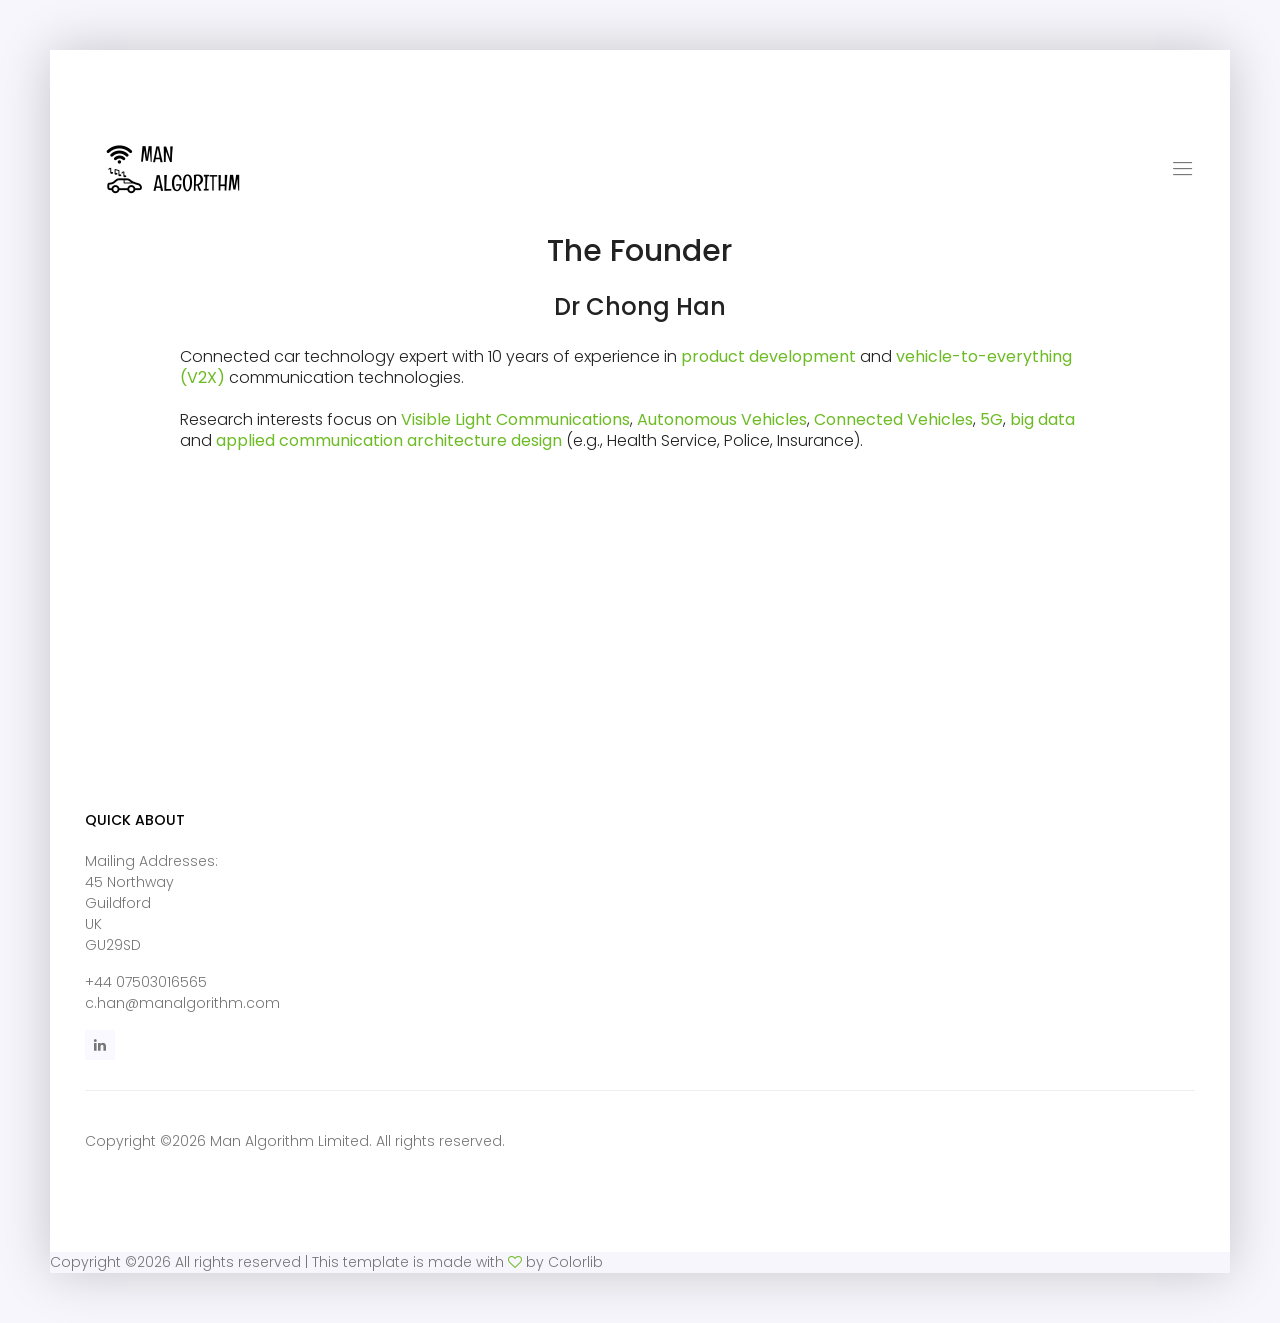
<file: generic.html>
<!DOCTYPE html>
<html lang="zxx" class="no-js">
	<head>
		<!-- Mobile Specific Meta -->
		<meta name="viewport" content="width=device-width, initial-scale=1, shrink-to-fit=no">
		<!-- Favicon-->
		<link rel="shortcut icon" href="img/fav.png">
		<!-- Author Meta -->
		<meta name="author" content="Chong Han">
		<!-- Meta Description -->
		<meta name="description" content="">
		<!-- Meta Keyword -->
		<meta name="keywords" content="">
		<!-- meta character set -->
		<meta charset="UTF-8">
		<!-- Site Title -->
		<title>Man Algorithm Limited - About us</title>
		<link href="https://fonts.googleapis.com/css?family=Poppins:300,500,600" rel="stylesheet">
		<!--
		CSS
		============================================= -->
		<link rel="stylesheet" href="css/linearicons.css">
		<link rel="stylesheet" href="css/owl.carousel.css">
		<link rel="stylesheet" href="css/font-awesome.min.css">
		<link rel="stylesheet" href="css/nice-select.css">
		<link rel="stylesheet" href="css/magnific-popup.css">
		<link rel="stylesheet" href="css/bootstrap.css">
		<link rel="stylesheet" href="css/main.css">
	</head>
	<body>
		<div class="oz-body-wrap">
			<!-- Start Header Area -->
			<header class="default-header generic-header">
				<div class="container-fluid">
					<div class="header-wrap">
						<div class="header-top d-flex justify-content-between align-items-center">
							<div class="logo">
								<a href="index.html"><img src="img/logo.png" alt=""></a>
							</div>
							<div class="main-menubar d-flex align-items-center">
								<nav class="hide">
									<a href="index.html">Home</a>
									<a href="generic.html">About Us</a>
									<!--a href="elements.html">Elements</a-->
								</nav>
								<div class="menu-bar"><span class="lnr lnr-menu"></span></div>
							</div>
						</div>
					</div>
				</div>
			</header>
			<!-- End Header Area -->
			<!-- Start Banner Area -->
			<section class="generic-banner relative">
				<div class="overlay overlay-bg"></div>
				<div class="container">
					<div class="row height align-items-center justify-content-center">
						<div class="col-lg-10">
							<div class="banner-content text-center">
								<h2>The Founder</h2>
                                <h3>Dr Chong Han</h3>
                                <p class="text-left">
                                <br>Connected car technology expert with 10 years of experience in <b>product development</b> and <b>vehicle-to-everything (V2X)</b> communication technologies.
                                <br><br>Research interests focus on <b>Visible Light Communications</b>, <b>Autonomous Vehicles</b>, <b>Connected Vehicles</b>, <b>5G</b>, <b>big data</b> and <b>applied communication architecture design</b> (e.g., Health Service, Police, Insurance).</p>
							</div>
						</div>
					</div>
				</div>
			</section>
			<!-- End Banner Area -->
			<!-- Start Video Area -->
			<!--section class="video-area pt-40 pb-40">
				<div class="overlay overlay-bg"></div>
				<div class="container">
					<div class="video-content">
						<a href="http://www.youtube.com/watch?v=0O2aH4XLbto" class="play-btn"><img src="img/play-btn.png" alt=""></a>
						<div class="video-desc">
							<h3 class="h2 text-white text-uppercase">Being unique is the preference</h3>
							<h4 class="text-white">Youtube video will appear in popover</h4>
						</div>
					</div>
				</div>
			</section-->
			<!-- End Video Area -->
			<!-- About Generic Start -->
			<!--section class="about-generic-area">
				<div class="container border-top-generic">
					<h3 class="about-title mb-70">Elaboration about Generic Page</h3>
					<div class="row">
						<div class="col-md-12">
							<div class="img-text">
								<img src="img/a.jpg" alt="" class="img-fluid float-left mr-20 mb-20">
								<p>Recently, the US Federal government banned online casinos from operating in America by making it illegal to transfer money to them through any US bank or payment system. As a result of this law, most of the popular online casino networks such as Party Gaming and PlayTech left the United States. Overnight, online casino players found themselves being chased by the Federal government. But, after a fortnight, the online casino industry came up with a solution and new online casinos started taking root. These began to operate under a different business umbrella, and by doing that, rendered the transfer of money to and from them legal. A major part of this was enlisting electronic banking systems that would accept this new clarification and start doing business with me. Listed in this article are the electronic banking systems that accept players from the United States that wish to play in online casinos.</p>
							</div>
						</div>
						<div class="col-lg-12">
							<p>Recently, the US Federal government banned online casinos from operating in America by making it illegal to transfer money to them through any US bank or payment system. As a result of this law, most of the popular online casino networks such as Party Gaming and PlayTech left the United States. Overnight, online casino players found themselves being chased by the Federal government. But, after a fortnight, the online casino industry came up with a solution and new online casinos started taking root. These began to operate under a different business umbrella, and by doing that, rendered the transfer of money to and from them legal. A major part of this was enlisting electronic banking systems that would accept this new clarification and start doing business with me. Listed in this article are the electronic banking systems that accept players from the United States that wish to play in online casinos.</p>
						</div>
						<div class="col-lg-12">
							<p>Recently, the US Federal government banned online casinos from operating in America by making it illegal to transfer money to them through any US bank or payment system. As a result of this law, most of the popular online casino networks such as Party Gaming and PlayTech left the United States. Overnight, online casino players found themselves being chased by the Federal government. But, after a fortnight, the online casino industry came up with a solution and new online casinos started taking root. These began to operate under a different business umbrella, and by doing that, rendered the transfer of money to and from them legal. A major part of this was enlisting electronic banking systems that would accept this new clarification and start doing business with me. Listed in this article are the electronic banking systems that accept players from the United States that wish to play in online casinos.</p>
						</div>
						<div class="col-md-12">
							<div class="img-text">
								<img src="img/a2.jpg" alt="" class="img-fluid float-left mr-20 mb-20">
								<p>Recently, the US Federal government banned online casinos from operating in America by making it illegal to transfer money to them through any US bank or payment system. As a result of this law, most of the popular online casino networks such as Party Gaming and PlayTech left the United States. Overnight, online casino players found themselves being chased by the Federal government. But, after a fortnight, the online casino industry came up with a solution and new online casinos started taking root. These began to operate under a different business umbrella, and by doing that, rendered the transfer of money to and from them legal. A major part of this was enlisting electronic banking systems that would accept this new clarification and start doing business with me. Listed in this article are the electronic banking systems that accept players from the United States that wish to play in online casinos.</p>
							</div>
						</div>
					</div>
				</div>
			</section-->
			<!-- End generic Area -->
			<!-- Start Conatct- Area -->
			<!--section class="contact-area pt-100 pb-100 relative">
				<div class="overlay overlay-bg"></div>
				<div class="container">
					<div class="row justify-content-center text-center">
					<div class="single-contact col-lg-6 col-md-8">
						<h2 class="text-white">Send Us <span>Message</span></h2>
						<p class="text-white">
							It always starts with a 'Hi'.
						</p>
					</div>
					</div>
				<form id="myForm" action="mail.php" method="post" class="contact-form">
					<div class="row justify-content-center">
						<div class="col-lg-5">
							<input name="fname" placeholder="Enter your name" onfocus="this.placeholder = ''" onblur="this.placeholder = 'Enter your name'" class="common-input mt-20" required="" type="text">
						</div>
						<div class="col-lg-5">
							<input name="email" placeholder="Enter email address" pattern="[A-Za-z0-9._%+-]+@[A-Za-z0-9.-]+\.[A-Za-z]{1,63}$" onfocus="this.placeholder = ''" onblur="this.placeholder = 'Enter email address'" class="common-input mt-20" required="" type="email">
						</div>
						<div class="col-lg-10">
							<textarea class="common-textarea mt-20" name="message" placeholder="Messege" onfocus="this.placeholder = ''" onblur="this.placeholder = 'Messege'" required=""></textarea>
					</div>
					<div class="col-lg-10 d-flex justify-content-end">
						<button class="primary-btn white-bg d-inline-flex align-items-center mt-20"><span class="mr-10">Send Message</span><span class="lnr lnr-arrow-right"></span></button> <br>
					</div>
					<div class="alert-msg"></div>
					</div>
				</form>
				</div>
			</section-->
			<!--section class="contact-area pt-100 pb-100 relative">
				<div class="overlay overlay-bg"></div>
				<div class="container">
					<div class="row justify-content-center text-center">
						<div class="single-contact col-lg-6 col-md-8">
							<h2 class="text-white">Send Us <span>Message</span></h2>
							<p class="text-white">
								Most people who work in an office environment, buy computer products.
							</p>
						</div>
					</div>
					<form id="myForm" action="mail.php" method="post" class="contact-form">
						<div class="row justify-content-center">
							<div class="col-lg-5">
								<input name="fname" placeholder="Enter your name" onfocus="this.placeholder = ''" onblur="this.placeholder = 'Enter your name'" class="common-input mt-20" required="" type="text">
							</div>
							<div class="col-lg-5">
								<input name="email" placeholder="Enter email address" pattern="[A-Za-z0-9._%+-]+@[A-Za-z0-9.-]+\.[A-Za-z]{1,63}$" onfocus="this.placeholder = ''" onblur="this.placeholder = 'Enter email address'" class="common-input mt-20" required="" type="email">
							</div>
							<div class="col-lg-10">
								<textarea class="common-textarea mt-20" name="message" placeholder="Messege" onfocus="this.placeholder = ''" onblur="this.placeholder = 'Messege'" required=""></textarea>
						</div>
						<div class="col-lg-10 d-flex justify-content-end">
							<button class="primary-btn white-bg d-inline-flex align-items-center mt-20"><span class="mr-10">Send Message</span><span class="lnr lnr-arrow-right"></span></button> <br>
						</div>
						<div class="alert-msg"></div>
						</div>
					</form>
				</div>
			</section-->
			<!-- End Conatct- Area -->
			<!-- Strat Footer Area -->
			<footer class="section-gap">
				<div class="container">
				<div class="row pt-60">
					<!--div class="col-lg-3 col-sm-6">
						<div class="single-footer-widget">
							<h6 class="text-uppercase mb-20">Top Product</h6>
							<ul class="footer-nav">
								<li><a href="#">Managed Website</a></li>
								<li><a href="#">Manage Reputation</a></li>
								<li><a href="#">Power Tools</a></li>
								<li><a href="#">Marketing Service</a></li>
							</ul>
						</div>
					</div>
					<div class="col-lg-3 col-sm-6">
						<div class="single-footer-widget">
							<h6 class="text-uppercase mb-20">Navigation</h6>
							<ul class="footer-nav">
								<li><a href="#">Home</a></li>
								<li><a href="#">Main Features</a></li>
								<li><a href="#">Offered Services</a></li>
								<li><a href="#">Latest Portfolio</a></li>
							</ul>
						</div>
					</div>
					<div class="col-lg-3 col-sm-6">
						<div class="single-footer-widget">
							<h6 class="text-uppercase mb-20">Compare</h6>
							<ul class="footer-nav">
								<li><a href="#">Works & Builders</a></li>
								<li><a href="#">Works & Wordpress</a></li>
								<li><a href="#">Works & Templates</a></li>
							</ul>
						</div>
					</div-->

					<div class="col-lg-3 col-sm-6">
						<div class="single-footer-widget">
							<h6 class="text-uppercase mb-20">Quick About</h6>
							<p>
                            Mailing Addresses: <br>
                            45 Northway<br>
                            Guildford<br>
                            UK<br>
                            GU29SD
							</p>
							<p>
								+44 07503016565 <br>
                                c.han@manalgorithm.com
                            </p>
							<div class="footer-social d-flex align-items-center">
								<a href="https://www.linkedin.com/in/drchonghan"><i class="fa fa-linkedin"></i></a>
								<!--a href="#"><i class="fa fa-twitter"></i></a>
								<a href="#"><i class="fa fa-dribbble"></i></a>
								<a href="#"><i class="fa fa-behance"></i></a-->
							</div>
						</div>
					</div>
				</div>
				<div class="footer-bottom d-flex justify-content-between align-items-center flex-wrap">
					<!-- Link back to Colorlib can't be removed. Template is licensed under CC BY 3.0. -->
					<p class="footer-text m-0">Copyright &copy;<script>document.write(new Date().getFullYear());</script> Man Algorithm Limited. All rights reserved. </p>
					<!-- Link back to Colorlib can't be removed. Template is licensed under CC BY 3.0. -->
				</div>
				</div>
			</footer>
			<!--footer class="section-gap">
				<div class="container">
					<div class="row pt-60">
						<div class="col-lg-3 col-sm-6">
							<div class="single-footer-widget">
								<h6 class="text-uppercase mb-20">Top Product</h6>
								<ul class="footer-nav">
									<li><a href="#">Managed Website</a></li>
									<li><a href="#">Manage Reputation</a></li>
									<li><a href="#">Power Tools</a></li>
									<li><a href="#">Marketing Service</a></li>
								</ul>
							</div>
						</div>
						<div class="col-lg-3 col-sm-6">
							<div class="single-footer-widget">
								<h6 class="text-uppercase mb-20">Navigation</h6>
								<ul class="footer-nav">
									<li><a href="#">Home</a></li>
									<li><a href="#">Main Features</a></li>
									<li><a href="#">Offered Services</a></li>
									<li><a href="#">Latest Portfolio</a></li>
								</ul>
							</div>
						</div>
						<div class="col-lg-3 col-sm-6">
							<div class="single-footer-widget">
								<h6 class="text-uppercase mb-20">Compare</h6>
								<ul class="footer-nav">
									<li><a href="#">Works & Builders</a></li>
									<li><a href="#">Works & Wordpress</a></li>
									<li><a href="#">Works & Templates</a></li>
								</ul>
							</div>
						</div>

						<div class="col-lg-3 col-sm-6">
							<div class="single-footer-widget">
								<h6 class="text-uppercase mb-20">Quick About</h6>
								<p>
									Lorem ipsum dolor sit amet, consecteturadipisicin gelit, sed do eiusmod tempor incididunt.
								</p>
								<p>
									+00 012 6325 98 6542 <br>
									support@colorlib.com
								</p>
								<div class="footer-social d-flex align-items-center">
									<a href="#"><i class="fa fa-facebook"></i></a>
									<a href="#"><i class="fa fa-twitter"></i></a>
									<a href="#"><i class="fa fa-dribbble"></i></a>
									<a href="#"><i class="fa fa-behance"></i></a>
								</div>
							</div>
						</div>
					</div>
					<div class="footer-bottom d-flex justify-content-between align-items-center flex-wrap">
						<!-- Link back to Colorlib can't be removed. Template is licensed under CC BY 3.0. -->
						<p class="footer-text m-0">Copyright &copy;<script>document.write(new Date().getFullYear());</script> All rights reserved | This template is made with <i class="fa fa-heart-o" aria-hidden="true"></i> by <a href="https://colorlib.com" target="_blank">Colorlib</a></p>
						<!-- Link back to Colorlib can't be removed. Template is licensed under CC BY 3.0. -->
					</div>
				</div>
			</footer-->
			<!-- End Footer Area -->
		</div>
		<script src="js/vendor/jquery-2.2.4.min.js"></script>
		<script src="https://cdnjs.cloudflare.com/ajax/libs/popper.js/1.11.0/umd/popper.min.js" integrity="sha384-b/U6ypiBEHpOf/4+1nzFpr53nxSS+GLCkfwBdFNTxtclqqenISfwAzpKaMNFNmj4" crossorigin="anonymous"></script>
		<script src="js/vendor/bootstrap.min.js"></script>
		<script src="js/jquery.ajaxchimp.min.js"></script>
		<script src="js/owl.carousel.min.js"></script>
		<script src="js/jquery.nice-select.min.js"></script>
		<script src="js/jquery.magnific-popup.min.js"></script>
		<script src="js/main.js"></script>
	</body>
</html>
</file>
<file: css/linearicons.css>
@font-face {
	font-family: 'Linearicons-Free';
	src:url('../fonts/Linearicons-Free.eot?w118d');
	src:url('../fonts/Linearicons-Free.eot?#iefixw118d') format('embedded-opentype'),
		url('../fonts/Linearicons-Free.woff2?w118d') format('woff2'),
		url('../fonts/Linearicons-Free.woff?w118d') format('woff'),
		url('../fonts/Linearicons-Free.ttf?w118d') format('truetype'),
		url('../fonts/Linearicons-Free.svg?w118d#Linearicons-Free') format('svg');
	font-weight: normal;
	font-style: normal;
}

.lnr {
	font-family: 'Linearicons-Free';
	speak: none;
	font-style: normal;
	font-weight: normal;
	font-variant: normal;
	text-transform: none;
	line-height: 1;

	/* Better Font Rendering =========== */
	-webkit-font-smoothing: antialiased;
	-moz-osx-font-smoothing: grayscale;
}

.lnr-home:before {
	content: "\e800";
}
.lnr-apartment:before {
	content: "\e801";
}
.lnr-pencil:before {
	content: "\e802";
}
.lnr-magic-wand:before {
	content: "\e803";
}
.lnr-drop:before {
	content: "\e804";
}
.lnr-lighter:before {
	content: "\e805";
}
.lnr-poop:before {
	content: "\e806";
}
.lnr-sun:before {
	content: "\e807";
}
.lnr-moon:before {
	content: "\e808";
}
.lnr-cloud:before {
	content: "\e809";
}
.lnr-cloud-upload:before {
	content: "\e80a";
}
.lnr-cloud-download:before {
	content: "\e80b";
}
.lnr-cloud-sync:before {
	content: "\e80c";
}
.lnr-cloud-check:before {
	content: "\e80d";
}
.lnr-database:before {
	content: "\e80e";
}
.lnr-lock:before {
	content: "\e80f";
}
.lnr-cog:before {
	content: "\e810";
}
.lnr-trash:before {
	content: "\e811";
}
.lnr-dice:before {
	content: "\e812";
}
.lnr-heart:before {
	content: "\e813";
}
.lnr-star:before {
	content: "\e814";
}
.lnr-star-half:before {
	content: "\e815";
}
.lnr-star-empty:before {
	content: "\e816";
}
.lnr-flag:before {
	content: "\e817";
}
.lnr-envelope:before {
	content: "\e818";
}
.lnr-paperclip:before {
	content: "\e819";
}
.lnr-inbox:before {
	content: "\e81a";
}
.lnr-eye:before {
	content: "\e81b";
}
.lnr-printer:before {
	content: "\e81c";
}
.lnr-file-empty:before {
	content: "\e81d";
}
.lnr-file-add:before {
	content: "\e81e";
}
.lnr-enter:before {
	content: "\e81f";
}
.lnr-exit:before {
	content: "\e820";
}
.lnr-graduation-hat:before {
	content: "\e821";
}
.lnr-license:before {
	content: "\e822";
}
.lnr-music-note:before {
	content: "\e823";
}
.lnr-film-play:before {
	content: "\e824";
}
.lnr-camera-video:before {
	content: "\e825";
}
.lnr-camera:before {
	content: "\e826";
}
.lnr-picture:before {
	content: "\e827";
}
.lnr-book:before {
	content: "\e828";
}
.lnr-bookmark:before {
	content: "\e829";
}
.lnr-user:before {
	content: "\e82a";
}
.lnr-users:before {
	content: "\e82b";
}
.lnr-shirt:before {
	content: "\e82c";
}
.lnr-store:before {
	content: "\e82d";
}
.lnr-cart:before {
	content: "\e82e";
}
.lnr-tag:before {
	content: "\e82f";
}
.lnr-phone-handset:before {
	content: "\e830";
}
.lnr-phone:before {
	content: "\e831";
}
.lnr-pushpin:before {
	content: "\e832";
}
.lnr-map-marker:before {
	content: "\e833";
}
.lnr-map:before {
	content: "\e834";
}
.lnr-location:before {
	content: "\e835";
}
.lnr-calendar-full:before {
	content: "\e836";
}
.lnr-keyboard:before {
	content: "\e837";
}
.lnr-spell-check:before {
	content: "\e838";
}
.lnr-screen:before {
	content: "\e839";
}
.lnr-smartphone:before {
	content: "\e83a";
}
.lnr-tablet:before {
	content: "\e83b";
}
.lnr-laptop:before {
	content: "\e83c";
}
.lnr-laptop-phone:before {
	content: "\e83d";
}
.lnr-power-switch:before {
	content: "\e83e";
}
.lnr-bubble:before {
	content: "\e83f";
}
.lnr-heart-pulse:before {
	content: "\e840";
}
.lnr-construction:before {
	content: "\e841";
}
.lnr-pie-chart:before {
	content: "\e842";
}
.lnr-chart-bars:before {
	content: "\e843";
}
.lnr-gift:before {
	content: "\e844";
}
.lnr-diamond:before {
	content: "\e845";
}
.lnr-linearicons:before {
	content: "\e846";
}
.lnr-dinner:before {
	content: "\e847";
}
.lnr-coffee-cup:before {
	content: "\e848";
}
.lnr-leaf:before {
	content: "\e849";
}
.lnr-paw:before {
	content: "\e84a";
}
.lnr-rocket:before {
	content: "\e84b";
}
.lnr-briefcase:before {
	content: "\e84c";
}
.lnr-bus:before {
	content: "\e84d";
}
.lnr-car:before {
	content: "\e84e";
}
.lnr-train:before {
	content: "\e84f";
}
.lnr-bicycle:before {
	content: "\e850";
}
.lnr-wheelchair:before {
	content: "\e851";
}
.lnr-select:before {
	content: "\e852";
}
.lnr-earth:before {
	content: "\e853";
}
.lnr-smile:before {
	content: "\e854";
}
.lnr-sad:before {
	content: "\e855";
}
.lnr-neutral:before {
	content: "\e856";
}
.lnr-mustache:before {
	content: "\e857";
}
.lnr-alarm:before {
	content: "\e858";
}
.lnr-bullhorn:before {
	content: "\e859";
}
.lnr-volume-high:before {
	content: "\e85a";
}
.lnr-volume-medium:before {
	content: "\e85b";
}
.lnr-volume-low:before {
	content: "\e85c";
}
.lnr-volume:before {
	content: "\e85d";
}
.lnr-mic:before {
	content: "\e85e";
}
.lnr-hourglass:before {
	content: "\e85f";
}
.lnr-undo:before {
	content: "\e860";
}
.lnr-redo:before {
	content: "\e861";
}
.lnr-sync:before {
	content: "\e862";
}
.lnr-history:before {
	content: "\e863";
}
.lnr-clock:before {
	content: "\e864";
}
.lnr-download:before {
	content: "\e865";
}
.lnr-upload:before {
	content: "\e866";
}
.lnr-enter-down:before {
	content: "\e867";
}
.lnr-exit-up:before {
	content: "\e868";
}
.lnr-bug:before {
	content: "\e869";
}
.lnr-code:before {
	content: "\e86a";
}
.lnr-link:before {
	content: "\e86b";
}
.lnr-unlink:before {
	content: "\e86c";
}
.lnr-thumbs-up:before {
	content: "\e86d";
}
.lnr-thumbs-down:before {
	content: "\e86e";
}
.lnr-magnifier:before {
	content: "\e86f";
}
.lnr-cross:before {
	content: "\e870";
}
.lnr-menu:before {
	content: "\e871";
}
.lnr-list:before {
	content: "\e872";
}
.lnr-chevron-up:before {
	content: "\e873";
}
.lnr-chevron-down:before {
	content: "\e874";
}
.lnr-chevron-left:before {
	content: "\e875";
}
.lnr-chevron-right:before {
	content: "\e876";
}
.lnr-arrow-up:before {
	content: "\e877";
}
.lnr-arrow-down:before {
	content: "\e878";
}
.lnr-arrow-left:before {
	content: "\e879";
}
.lnr-arrow-right:before {
	content: "\e87a";
}
.lnr-move:before {
	content: "\e87b";
}
.lnr-warning:before {
	content: "\e87c";
}
.lnr-question-circle:before {
	content: "\e87d";
}
.lnr-menu-circle:before {
	content: "\e87e";
}
.lnr-checkmark-circle:before {
	content: "\e87f";
}
.lnr-cross-circle:before {
	content: "\e880";
}
.lnr-plus-circle:before {
	content: "\e881";
}
.lnr-circle-minus:before {
	content: "\e882";
}
.lnr-arrow-up-circle:before {
	content: "\e883";
}
.lnr-arrow-down-circle:before {
	content: "\e884";
}
.lnr-arrow-left-circle:before {
	content: "\e885";
}
.lnr-arrow-right-circle:before {
	content: "\e886";
}
.lnr-chevron-up-circle:before {
	content: "\e887";
}
.lnr-chevron-down-circle:before {
	content: "\e888";
}
.lnr-chevron-left-circle:before {
	content: "\e889";
}
.lnr-chevron-right-circle:before {
	content: "\e88a";
}
.lnr-crop:before {
	content: "\e88b";
}
.lnr-frame-expand:before {
	content: "\e88c";
}
.lnr-frame-contract:before {
	content: "\e88d";
}
.lnr-layers:before {
	content: "\e88e";
}
.lnr-funnel:before {
	content: "\e88f";
}
.lnr-text-format:before {
	content: "\e890";
}
.lnr-text-format-remove:before {
	content: "\e891";
}
.lnr-text-size:before {
	content: "\e892";
}
.lnr-bold:before {
	content: "\e893";
}
.lnr-italic:before {
	content: "\e894";
}
.lnr-underline:before {
	content: "\e895";
}
.lnr-strikethrough:before {
	content: "\e896";
}
.lnr-highlight:before {
	content: "\e897";
}
.lnr-text-align-left:before {
	content: "\e898";
}
.lnr-text-align-center:before {
	content: "\e899";
}
.lnr-text-align-right:before {
	content: "\e89a";
}
.lnr-text-align-justify:before {
	content: "\e89b";
}
.lnr-line-spacing:before {
	content: "\e89c";
}
.lnr-indent-increase:before {
	content: "\e89d";
}
.lnr-indent-decrease:before {
	content: "\e89e";
}
.lnr-pilcrow:before {
	content: "\e89f";
}
.lnr-direction-ltr:before {
	content: "\e8a0";
}
.lnr-direction-rtl:before {
	content: "\e8a1";
}
.lnr-page-break:before {
	content: "\e8a2";
}
.lnr-sort-alpha-asc:before {
	content: "\e8a3";
}
.lnr-sort-amount-asc:before {
	content: "\e8a4";
}
.lnr-hand:before {
	content: "\e8a5";
}
.lnr-pointer-up:before {
	content: "\e8a6";
}
.lnr-pointer-right:before {
	content: "\e8a7";
}
.lnr-pointer-down:before {
	content: "\e8a8";
}
.lnr-pointer-left:before {
	content: "\e8a9";
}
</file>
<file: css/nice-select.css>
.nice-select {
  -webkit-tap-highlight-color: transparent;
  background-color: #fff;
  border-radius: 5px;
  border: solid 1px #e8e8e8;
  box-sizing: border-box;
  clear: both;
  cursor: pointer;
  display: block;
  float: left;
  font-family: inherit;
  font-size: 14px;
  font-weight: normal;
  height: 42px;
  line-height: 40px;
  outline: none;
  padding-left: 18px;
  padding-right: 30px;
  position: relative;
  text-align: left !important;
  -webkit-transition: all 0.2s ease-in-out;
  transition: all 0.2s ease-in-out;
  -webkit-user-select: none;
     -moz-user-select: none;
      -ms-user-select: none;
          user-select: none;
  white-space: nowrap;
  width: auto; }
  .nice-select:hover {
    border-color: #dbdbdb; }
  .nice-select:active, .nice-select.open, .nice-select:focus {
    border-color: #999; }
  .nice-select:after {
    border-bottom: 2px solid #999;
    border-right: 2px solid #999;
    content: '';
    display: block;
    height: 5px;
    margin-top: -4px;
    pointer-events: none;
    position: absolute;
    right: 12px;
    top: 50%;
    -webkit-transform-origin: 66% 66%;
        -ms-transform-origin: 66% 66%;
            transform-origin: 66% 66%;
    -webkit-transform: rotate(45deg);
        -ms-transform: rotate(45deg);
            transform: rotate(45deg);
    -webkit-transition: all 0.15s ease-in-out;
    transition: all 0.15s ease-in-out;
    width: 5px; }
  .nice-select.open:after {
    -webkit-transform: rotate(-135deg);
        -ms-transform: rotate(-135deg);
            transform: rotate(-135deg); }
  .nice-select.open .list {
    opacity: 1;
    pointer-events: auto;
    -webkit-transform: scale(1) translateY(0);
        -ms-transform: scale(1) translateY(0);
            transform: scale(1) translateY(0); }
  .nice-select.disabled {
    border-color: #ededed;
    color: #999;
    pointer-events: none; }
    .nice-select.disabled:after {
      border-color: #cccccc; }
  .nice-select.wide {
    width: 100%; }
    .nice-select.wide .list {
      left: 0 !important;
      right: 0 !important; }
  .nice-select.right {
    float: right; }
    .nice-select.right .list {
      left: auto;
      right: 0; }
  .nice-select.small {
    font-size: 12px;
    height: 36px;
    line-height: 34px; }
    .nice-select.small:after {
      height: 4px;
      width: 4px; }
    .nice-select.small .option {
      line-height: 34px;
      min-height: 34px; }
  .nice-select .list {
    background-color: #fff;
    border-radius: 5px;
    box-shadow: 0 0 0 1px rgba(68, 68, 68, 0.11);
    box-sizing: border-box;
    margin-top: 4px;
    opacity: 0;
    overflow: hidden;
    padding: 0;
    pointer-events: none;
    position: absolute;
    top: 100%;
    left: 0;
    -webkit-transform-origin: 50% 0;
        -ms-transform-origin: 50% 0;
            transform-origin: 50% 0;
    -webkit-transform: scale(0.75) translateY(-21px);
        -ms-transform: scale(0.75) translateY(-21px);
            transform: scale(0.75) translateY(-21px);
    -webkit-transition: all 0.2s cubic-bezier(0.5, 0, 0, 1.25), opacity 0.15s ease-out;
    transition: all 0.2s cubic-bezier(0.5, 0, 0, 1.25), opacity 0.15s ease-out;
    z-index: 9; }
    .nice-select .list:hover .option:not(:hover) {
      background-color: transparent !important; }
  .nice-select .option {
    cursor: pointer;
    font-weight: 400;
    line-height: 40px;
    list-style: none;
    min-height: 40px;
    outline: none;
    padding-left: 18px;
    padding-right: 29px;
    text-align: left;
    -webkit-transition: all 0.2s;
    transition: all 0.2s; }
    .nice-select .option:hover, .nice-select .option.focus, .nice-select .option.selected.focus {
      background-color: #f6f6f6; }
    .nice-select .option.selected {
      font-weight: bold; }
    .nice-select .option.disabled {
      background-color: transparent;
      color: #999;
      cursor: default; }

.no-csspointerevents .nice-select .list {
  display: none; }

.no-csspointerevents .nice-select.open .list {
  display: block; }
</file>
<file: css/main.css>
::-moz-selection{background-color:#6cbb23;color:#fff}::selection{background-color:#6cbb23;color:#fff}::-webkit-input-placeholder{color:#000;font-weight:300}:-moz-placeholder{color:#000;opacity:1;font-weight:300}::-moz-placeholder{color:#000;opacity:1;font-weight:300}:-ms-input-placeholder{color:#000;font-weight:300}::-ms-input-placeholder{color:#000;font-weight:300}body{color:#777;font-family:"Poppins",sans-serif;font-size:14px;font-weight:300;line-height:1.5em;position:relative}ol,ul{margin:0;padding:0;list-style:none}select{display:block}figure{margin:0}a{-webkit-transition:all 0.3s ease 0s;-moz-transition:all 0.3s ease 0s;-o-transition:all 0.3s ease 0s;transition:all 0.3s ease 0s}iframe{border:0}a,a:focus,a:hover{text-decoration:none;outline:0;color:#777}.btn.active.focus,.btn.active:focus,.btn.focus,.btn.focus:active,.btn:active:focus,.btn:focus{text-decoration:none;outline:0}.card-panel{margin:0;padding:60px}.btn i,.btn-large i,.btn-floating i,.btn-large i,.btn-flat i{font-size:1em;line-height:inherit}.gray-bg{background:#f9f9ff}h1,h2,h3,h4,h5,h6{font-family:"Poppins",sans-serif;color:#222;line-height:1.5em;margin-bottom:0;margin-top:0;font-weight:500}.h1,.h2,.h3,.h4,.h5,.h6{margin-bottom:0;margin-top:0;font-family:"Poppins",sans-serif;font-weight:600;color:#222}h1,.h1{font-size:36px}h2,.h2{font-size:30px}h3,.h3{font-size:24px}h4,.h4{font-size:18px}h5,.h5{font-size:16px}h6,.h6{font-size:14px;color:#222}td,th{border-radius:0px}.clear::before,.clear::after{content:" ";display:table}.clear::after{clear:both}.fz-11{font-size:11px}.fz-12{font-size:12px}.fz-13{font-size:13px}.fz-14{font-size:14px}.fz-15{font-size:15px}.fz-16{font-size:16px}.fz-18{font-size:18px}.fz-30{font-size:30px}.fz-48{font-size:48px !important}.fw100{font-weight:100}.fw300{font-weight:300}.fw400{font-weight:400 !important}.fw500{font-weight:500}.f700{font-weight:700}.fsi{font-style:italic}.mt-10{margin-top:10px}.mt-15{margin-top:15px}.mt-20{margin-top:20px}.mt-25{margin-top:25px}.mt-30{margin-top:30px}.mt-35{margin-top:35px}.mt-40{margin-top:40px}.mt-50{margin-top:50px}.mt-60{margin-top:60px}.mt-70{margin-top:70px}.mt-80{margin-top:80px}.mt-100{margin-top:100px}.mt-120{margin-top:120px}.mt-150{margin-top:150px}.ml-0{margin-left:0 !important}.ml-5{margin-left:5px !important}.ml-10{margin-left:10px}.ml-15{margin-left:15px}.ml-20{margin-left:20px}.ml-30{margin-left:30px}.ml-50{margin-left:50px}.mr-0{margin-right:0 !important}.mr-5{margin-right:5px !important}.mr-15{margin-right:15px}.mr-10{margin-right:10px}.mr-20{margin-right:20px}.mr-30{margin-right:30px}.mr-50{margin-right:50px}.mb-0{margin-bottom:0px}.mb-0-i{margin-bottom:0px !important}.mb-5{margin-bottom:5px}.mb-10{margin-bottom:10px}.mb-15{margin-bottom:15px}.mb-20{margin-bottom:20px}.mb-25{margin-bottom:25px}.mb-30{margin-bottom:30px}.mb-40{margin-bottom:40px}.mb-50{margin-bottom:50px}.mb-60{margin-bottom:60px}.mb-70{margin-bottom:70px}.mb-80{margin-bottom:80px}.mb-90{margin-bottom:90px}.mb-100{margin-bottom:100px}.pt-0{padding-top:0px}.pt-10{padding-top:10px}.pt-15{padding-top:15px}.pt-20{padding-top:20px}.pt-25{padding-top:25px}.pt-30{padding-top:30px}.pt-40{padding-top:40px}.pt-50{padding-top:50px}.pt-60{padding-top:60px}.pt-70{padding-top:70px}.pt-80{padding-top:80px}.pt-90{padding-top:90px}.pt-100{padding-top:100px}.pt-150{padding-top:150px}.pb-0{padding-bottom:0px}.pb-10{padding-bottom:10px}.pb-15{padding-bottom:15px}.pb-20{padding-bottom:20px}.pb-25{padding-bottom:25px}.pb-30{padding-bottom:30px}.pb-40{padding-bottom:40px}.pb-50{padding-bottom:50px}.pb-60{padding-bottom:60px}.pb-70{padding-bottom:70px}.pb-80{padding-bottom:80px}.pb-90{padding-bottom:90px}.pb-100{padding-bottom:100px}.pb-150{padding-bottom:150px}.pr-30{padding-right:30px}.pl-30{padding-left:30px}.p-40{padding:40px}.float-left{float:left}.float-right{float:right}.text-italic{font-style:italic}.text-white{color:#fff}.transition{-webkit-transition:all 0.3s ease 0s;-moz-transition:all 0.3s ease 0s;-o-transition:all 0.3s ease 0s;transition:all 0.3s ease 0s}.section-full{padding:100px 0}.section-half{padding:75px 0}.flex{display:-webkit-box;display:-webkit-flex;display:-moz-flex;display:-ms-flexbox;display:flex}.inline-flex{display:-webkit-inline-box;display:-webkit-inline-flex;display:-moz-inline-flex;display:-ms-inline-flexbox;display:inline-flex}.flex-grow{-webkit-box-flex:1;-webkit-flex-grow:1;-moz-flex-grow:1;-ms-flex-positive:1;flex-grow:1}.flex-wrap{-webkit-flex-wrap:wrap;-moz-flex-wrap:wrap;-ms-flex-wrap:wrap;flex-wrap:wrap}.flex-left{-webkit-box-pack:start;-ms-flex-pack:start;-webkit-justify-content:flex-start;-moz-justify-content:flex-start;justify-content:flex-start}.flex-middle{-webkit-box-align:center;-ms-flex-align:center;-webkit-align-items:center;-moz-align-items:center;align-items:center}.flex-right{-webkit-box-pack:end;-ms-flex-pack:end;-webkit-justify-content:flex-end;-moz-justify-content:flex-end;justify-content:flex-end}.flex-top{-webkit-align-self:flex-start;-moz-align-self:flex-start;-ms-flex-item-align:start;align-self:flex-start}.flex-center{-webkit-box-pack:center;-ms-flex-pack:center;-webkit-justify-content:center;-moz-justify-content:center;justify-content:center}.flex-bottom{-webkit-align-self:flex-end;-moz-align-self:flex-end;-ms-flex-item-align:end;align-self:flex-end}.space-between{-webkit-box-pack:justify;-ms-flex-pack:justify;-webkit-justify-content:space-between;-moz-justify-content:space-between;justify-content:space-between}.space-around{-ms-flex-pack:distribute;-webkit-justify-content:space-around;-moz-justify-content:space-around;justify-content:space-around}.flex-column{-webkit-box-direction:normal;-webkit-box-orient:vertical;-webkit-flex-direction:column;-moz-flex-direction:column;-ms-flex-direction:column;flex-direction:column}.flex-cell{display:-webkit-box;display:-webkit-flex;display:-moz-flex;display:-ms-flexbox;display:flex;-webkit-box-flex:1;-webkit-flex-grow:1;-moz-flex-grow:1;-ms-flex-positive:1;flex-grow:1}.display-table{display:table}.light{color:#fff}.dark{color:#000}.relative{position:relative}.overflow-hidden{overflow:hidden}.overlay{position:absolute;left:0;right:0;top:0;bottom:0}.container.fullwidth{width:100%}.container.no-padding{padding-left:0;padding-right:0}.no-padding{padding:0}.section-bg{background:#f9fafc}@media (max-width: 767px){.no-flex-xs{display:block !important}}.row.no-margin{margin-left:0;margin-right:0}.sample-text-area{background:#fff;padding:100px 0 70px 0}.text-heading{margin-bottom:30px;font-size:24px}b,i,sup,sub,u,del{color:#6cbb23}h1{font-size:36px}h2{font-size:30px}h3{font-size:24px}h4{font-size:18px}h5{font-size:16px}h6{font-size:14px}h1,h2,h3,h4,h5,h6{line-height:1.5em}.typography h1,.typography h2,.typography h3,.typography h4,.typography h5,.typography h6{color:#777}.button-area{background:#fff}.button-area .border-top-generic{padding:70px 15px;border-top:1px dotted #eee}.button-group-area .genric-btn{margin-right:10px;margin-top:10px}.button-group-area .genric-btn:last-child{margin-right:0}.genric-btn{display:inline-block;outline:none;line-height:40px;padding:0 30px;font-size:1em;text-align:center;text-decoration:none;font-weight:500;cursor:pointer;-webkit-transition:all 0.3s ease 0s;-moz-transition:all 0.3s ease 0s;-o-transition:all 0.3s ease 0s;transition:all 0.3s ease 0s}.genric-btn:focus{outline:none}.genric-btn.e-large{padding:0 40px;line-height:50px}.genric-btn.large{line-height:45px}.genric-btn.medium{line-height:30px}.genric-btn.small{line-height:25px}.genric-btn.radius{border-radius:3px}.genric-btn.circle{border-radius:20px}.genric-btn.arrow{display:-webkit-inline-box;display:-ms-inline-flexbox;display:inline-flex;-webkit-box-align:center;-ms-flex-align:center;align-items:center}.genric-btn.arrow span{margin-left:10px}.genric-btn.default{color:#222;background:#f9f9ff;border:1px solid transparent}.genric-btn.default:hover{border:1px solid #f9f9ff;background:#fff}.genric-btn.default-border{border:1px solid #f9f9ff;background:#fff}.genric-btn.default-border:hover{color:#222;background:#f9f9ff;border:1px solid transparent}.genric-btn.primary{color:#fff;background:#6cbb23;border:1px solid transparent}.genric-btn.primary:hover{color:#6cbb23;border:1px solid #6cbb23;background:#fff}.genric-btn.primary-border{color:#6cbb23;border:1px solid #6cbb23;background:#fff}.genric-btn.primary-border:hover{color:#fff;background:#6cbb23;border:1px solid transparent}.genric-btn.success{color:#fff;background:#4cd3e3;border:1px solid transparent}.genric-btn.success:hover{color:#4cd3e3;border:1px solid #4cd3e3;background:#fff}.genric-btn.success-border{color:#4cd3e3;border:1px solid #4cd3e3;background:#fff}.genric-btn.success-border:hover{color:#fff;background:#4cd3e3;border:1px solid transparent}.genric-btn.info{color:#fff;background:#38a4ff;border:1px solid transparent}.genric-btn.info:hover{color:#38a4ff;border:1px solid #38a4ff;background:#fff}.genric-btn.info-border{color:#38a4ff;border:1px solid #38a4ff;background:#fff}.genric-btn.info-border:hover{color:#fff;background:#38a4ff;border:1px solid transparent}.genric-btn.warning{color:#fff;background:#f4e700;border:1px solid transparent}.genric-btn.warning:hover{color:#f4e700;border:1px solid #f4e700;background:#fff}.genric-btn.warning-border{color:#f4e700;border:1px solid #f4e700;background:#fff}.genric-btn.warning-border:hover{color:#fff;background:#f4e700;border:1px solid transparent}.genric-btn.danger{color:#fff;background:#f44a40;border:1px solid transparent}.genric-btn.danger:hover{color:#f44a40;border:1px solid #f44a40;background:#fff}.genric-btn.danger-border{color:#f44a40;border:1px solid #f44a40;background:#fff}.genric-btn.danger-border:hover{color:#fff;background:#f44a40;border:1px solid transparent}.genric-btn.link{color:#222;background:#f9f9ff;text-decoration:underline;border:1px solid transparent}.genric-btn.link:hover{color:#222;border:1px solid #f9f9ff;background:#fff}.genric-btn.link-border{color:#222;border:1px solid #f9f9ff;background:#fff;text-decoration:underline}.genric-btn.link-border:hover{color:#222;background:#f9f9ff;border:1px solid transparent}.genric-btn.disable{color:#222,0.3;background:#f9f9ff;border:1px solid transparent;cursor:not-allowed}.generic-blockquote{padding:30px 50px 30px 30px;background:#f9f9ff;border-left:2px solid #6cbb23}.progress-table-wrap{overflow-x:scroll}.progress-table{background:#f9f9ff;padding:15px 0px 30px 0px;min-width:800px}.progress-table .serial{width:11.83%;padding-left:30px}.progress-table .country{width:28.07%}.progress-table .visit{width:19.74%}.progress-table .percentage{width:40.36%;padding-right:50px}.progress-table .table-head{display:flex}.progress-table .table-head .serial,.progress-table .table-head .country,.progress-table .table-head .visit,.progress-table .table-head .percentage{color:#222;line-height:40px;text-transform:uppercase;font-weight:500}.progress-table .table-row{padding:15px 0;border-top:1px solid #edf3fd;display:flex}.progress-table .table-row .serial,.progress-table .table-row .country,.progress-table .table-row .visit,.progress-table .table-row .percentage{display:flex;align-items:center}.progress-table .table-row .country img{margin-right:15px}.progress-table .table-row .percentage .progress{width:80%;border-radius:0px;background:transparent}.progress-table .table-row .percentage .progress .progress-bar{height:5px;line-height:5px}.progress-table .table-row .percentage .progress .progress-bar.color-1{background-color:#6382e6}.progress-table .table-row .percentage .progress .progress-bar.color-2{background-color:#e66686}.progress-table .table-row .percentage .progress .progress-bar.color-3{background-color:#f09359}.progress-table .table-row .percentage .progress .progress-bar.color-4{background-color:#73fbaf}.progress-table .table-row .percentage .progress .progress-bar.color-5{background-color:#73fbaf}.progress-table .table-row .percentage .progress .progress-bar.color-6{background-color:#6382e6}.progress-table .table-row .percentage .progress .progress-bar.color-7{background-color:#a367e7}.progress-table .table-row .percentage .progress .progress-bar.color-8{background-color:#e66686}.single-gallery-image{margin-top:30px;background-repeat:no-repeat !important;background-position:center center !important;background-size:cover !important;height:200px}.list-style{width:14px;height:14px}.unordered-list li{position:relative;padding-left:30px;line-height:1.82em !important}.unordered-list li:before{content:"";position:absolute;width:14px;height:14px;border:3px solid #6cbb23;background:#fff;top:4px;left:0;border-radius:50%}.ordered-list{margin-left:30px}.ordered-list li{list-style-type:decimal-leading-zero;color:#6cbb23;font-weight:500;line-height:1.82em !important}.ordered-list li span{font-weight:300;color:#777}.ordered-list-alpha li{margin-left:30px;list-style-type:lower-alpha;color:#6cbb23;font-weight:500;line-height:1.82em !important}.ordered-list-alpha li span{font-weight:300;color:#777}.ordered-list-roman li{margin-left:30px;list-style-type:lower-roman;color:#6cbb23;font-weight:500;line-height:1.82em !important}.ordered-list-roman li span{font-weight:300;color:#777}.single-input{display:block;width:100%;line-height:40px;border:none;outline:none;background:#f9f9ff;padding:0 20px}.single-input:focus{outline:none}.input-group-icon{position:relative}.input-group-icon .icon{position:absolute;left:20px;top:0;line-height:40px;z-index:3}.input-group-icon .icon i{color:#797979}.input-group-icon .single-input{padding-left:45px}.single-textarea{display:block;color:#000;width:100%;line-height:40px;border:none;outline:none;background:#f9f9ff;padding:0 20px;height:100px;resize:none}.single-textarea:focus{outline:none}.single-input-primary{display:block;width:100%;line-height:40px;border:1px solid transparent;outline:none;background:#f9f9ff;padding:0 20px}.single-input-primary:focus{outline:none;border:1px solid #6cbb23}.single-input-accent{display:block;width:100%;line-height:40px;border:1px solid transparent;outline:none;background:#f9f9ff;padding:0 20px}.single-input-accent:focus{outline:none;border:1px solid #eb6b55}.single-input-secondary{display:block;width:100%;line-height:40px;border:1px solid transparent;outline:none;background:#f9f9ff;padding:0 20px}.single-input-secondary:focus{outline:none;border:1px solid #f09359}.default-switch{width:35px;height:17px;border-radius:8.5px;background:#f9f9ff;position:relative;cursor:pointer}.default-switch input{position:absolute;left:0;top:0;right:0;bottom:0;width:100%;height:100%;opacity:0;cursor:pointer}.default-switch input+label{position:absolute;top:1px;left:1px;width:15px;height:15px;border-radius:50%;background:#6cbb23;-webkit-transition:all 0.2s;-moz-transition:all 0.2s;-o-transition:all 0.2s;transition:all 0.2s;box-shadow:0px 4px 5px 0px rgba(0,0,0,0.2);cursor:pointer}.default-switch input:checked+label{left:19px}.primary-switch{width:35px;height:17px;border-radius:8.5px;background:#f9f9ff;position:relative;cursor:pointer}.primary-switch input{position:absolute;left:0;top:0;right:0;bottom:0;width:100%;height:100%;opacity:0}.primary-switch input+label{position:absolute;left:0;top:0;right:0;bottom:0;width:100%;height:100%}.primary-switch input+label:before{content:"";position:absolute;left:0;top:0;right:0;bottom:0;width:100%;height:100%;background:transparent;border-radius:8.5px;cursor:pointer;-webkit-transition:all 0.2s;-moz-transition:all 0.2s;-o-transition:all 0.2s;transition:all 0.2s}.primary-switch input+label:after{content:"";position:absolute;top:1px;left:1px;width:15px;height:15px;border-radius:50%;background:#fff;-webkit-transition:all 0.2s;-moz-transition:all 0.2s;-o-transition:all 0.2s;transition:all 0.2s;box-shadow:0px 4px 5px 0px rgba(0,0,0,0.2);cursor:pointer}.primary-switch input:checked+label:after{left:19px}.primary-switch input:checked+label:before{background:#6cbb23}.confirm-switch{width:35px;height:17px;border-radius:8.5px;background:#f9f9ff;position:relative;cursor:pointer}.confirm-switch input{position:absolute;left:0;top:0;right:0;bottom:0;width:100%;height:100%;opacity:0}.confirm-switch input+label{position:absolute;left:0;top:0;right:0;bottom:0;width:100%;height:100%}.confirm-switch input+label:before{content:"";position:absolute;left:0;top:0;right:0;bottom:0;width:100%;height:100%;background:transparent;border-radius:8.5px;-webkit-transition:all 0.2s;-moz-transition:all 0.2s;-o-transition:all 0.2s;transition:all 0.2s;cursor:pointer}.confirm-switch input+label:after{content:"";position:absolute;top:1px;left:1px;width:15px;height:15px;border-radius:50%;background:#fff;-webkit-transition:all 0.2s;-moz-transition:all 0.2s;-o-transition:all 0.2s;transition:all 0.2s;box-shadow:0px 4px 5px 0px rgba(0,0,0,0.2);cursor:pointer}.confirm-switch input:checked+label:after{left:19px}.confirm-switch input:checked+label:before{background:#4cd3e3}.primary-checkbox{width:16px;height:16px;border-radius:3px;background:#f9f9ff;position:relative;cursor:pointer}.primary-checkbox input{position:absolute;left:0;top:0;right:0;bottom:0;width:100%;height:100%;opacity:0}.primary-checkbox input+label{position:absolute;left:0;top:0;right:0;bottom:0;width:100%;height:100%;border-radius:3px;cursor:pointer;border:1px solid #f1f1f1}.primary-checkbox input:checked+label{background:url(../img/elements/primary-check.png) no-repeat center center/cover;border:none}.confirm-checkbox{width:16px;height:16px;border-radius:3px;background:#f9f9ff;position:relative;cursor:pointer}.confirm-checkbox input{position:absolute;left:0;top:0;right:0;bottom:0;width:100%;height:100%;opacity:0}.confirm-checkbox input+label{position:absolute;left:0;top:0;right:0;bottom:0;width:100%;height:100%;border-radius:3px;cursor:pointer;border:1px solid #f1f1f1}.confirm-checkbox input:checked+label{background:url(../img/elements/success-check.png) no-repeat center center/cover;border:none}.disabled-checkbox{width:16px;height:16px;border-radius:3px;background:#f9f9ff;position:relative;cursor:pointer}.disabled-checkbox input{position:absolute;left:0;top:0;right:0;bottom:0;width:100%;height:100%;opacity:0}.disabled-checkbox input+label{position:absolute;left:0;top:0;right:0;bottom:0;width:100%;height:100%;border-radius:3px;cursor:pointer;border:1px solid #f1f1f1}.disabled-checkbox input:disabled{cursor:not-allowed;z-index:3}.disabled-checkbox input:checked+label{background:url(../img/elements/disabled-check.png) no-repeat center center/cover;border:none}.primary-radio{width:16px;height:16px;border-radius:8px;background:#f9f9ff;position:relative;cursor:pointer}.primary-radio input{position:absolute;left:0;top:0;right:0;bottom:0;width:100%;height:100%;opacity:0}.primary-radio input+label{position:absolute;left:0;top:0;right:0;bottom:0;width:100%;height:100%;border-radius:8px;cursor:pointer;border:1px solid #f1f1f1}.primary-radio input:checked+label{background:url(../img/elements/primary-radio.png) no-repeat center center/cover;border:none}.confirm-radio{width:16px;height:16px;border-radius:8px;background:#f9f9ff;position:relative;cursor:pointer}.confirm-radio input{position:absolute;left:0;top:0;right:0;bottom:0;width:100%;height:100%;opacity:0}.confirm-radio input+label{position:absolute;left:0;top:0;right:0;bottom:0;width:100%;height:100%;border-radius:8px;cursor:pointer;border:1px solid #f1f1f1}.confirm-radio input:checked+label{background:url(../img/elements/success-radio.png) no-repeat center center/cover;border:none}.disabled-radio{width:16px;height:16px;border-radius:8px;background:#f9f9ff;position:relative;cursor:pointer}.disabled-radio input{position:absolute;left:0;top:0;right:0;bottom:0;width:100%;height:100%;opacity:0}.disabled-radio input+label{position:absolute;left:0;top:0;right:0;bottom:0;width:100%;height:100%;border-radius:8px;cursor:pointer;border:1px solid #f1f1f1}.disabled-radio input:disabled{cursor:not-allowed;z-index:3}.disabled-radio input:checked+label{background:url(../img/elements/disabled-radio.png) no-repeat center center/cover;border:none}.default-select{height:40px}.default-select .nice-select{border:none;border-radius:0px;height:40px;background:#f9f9ff;padding-left:20px;padding-right:40px}.default-select .nice-select .list{margin-top:0;border:none;border-radius:0px;box-shadow:none;width:100%;padding:10px 0 10px 0px}.default-select .nice-select .list .option{font-weight:300;-webkit-transition:all 0.3s ease 0s;-moz-transition:all 0.3s ease 0s;-o-transition:all 0.3s ease 0s;transition:all 0.3s ease 0s;line-height:28px;min-height:28px;font-size:12px;padding-left:20px}.default-select .nice-select .list .option.selected{color:#6cbb23;background:transparent}.default-select .nice-select .list .option:hover{color:#6cbb23;background:transparent}.default-select .current{margin-right:50px;font-weight:300}.default-select .nice-select::after{right:20px}.form-select{height:40px;width:100%}.form-select .nice-select{border:none;border-radius:0px;height:40px;background:#f9f9ff;padding-left:45px;padding-right:40px;width:100%}.form-select .nice-select .list{margin-top:0;border:none;border-radius:0px;box-shadow:none;width:100%;padding:10px 0 10px 0px}.form-select .nice-select .list .option{font-weight:300;-webkit-transition:all 0.3s ease 0s;-moz-transition:all 0.3s ease 0s;-o-transition:all 0.3s ease 0s;transition:all 0.3s ease 0s;line-height:28px;min-height:28px;font-size:12px;padding-left:45px}.form-select .nice-select .list .option.selected{color:#6cbb23;background:transparent}.form-select .nice-select .list .option:hover{color:#6cbb23;background:transparent}.form-select .current{margin-right:50px;font-weight:300}.form-select .nice-select::after{right:20px}body{position:relative}.default-header{padding:20px;position:absolute;top:0;left:0;width:100%;z-index:9}.menu-bar{cursor:pointer}.menu-bar span{color:#000;font-size:24px}.menu-bar a{color:#6cbb23}@media (max-width: 767px){.main-menubar a{color:#fff}.main-menubar a:hover{color:#000}}.main-menubar{position:relative}nav{margin-right:70px;-webkit-transition:all 0.3s ease 0s;-moz-transition:all 0.3s ease 0s;-o-transition:all 0.3s ease 0s;transition:all 0.3s ease 0s;transform-origin:100% 50%}@media (max-width: 767px){nav{margin-right:0;position:absolute;right:0;top:47px;text-align:right;padding:20px 0;z-index:5;background:#6cbb23}}nav.hide{transform:scale(0)}nav a{font-size:12px;font-weight:500;text-transform:uppercase;color:#000;margin:0 25px;display:inline-block}@media (max-width: 767px){nav a{margin:5px 25px}}nav a:hover{color:#6cbb23}body{background:#f6f6fc}.oz-body-wrap{box-shadow:0px 0px 50px 0px rgba(0,0,0,0.2);margin:50px;position:relative}@media (max-width: 767px){.oz-body-wrap{margin:30px}}@media (max-width: 575px){.oz-body-wrap{margin:10px}}.section-gap{padding:100px 0}.section-title{padding-bottom:30px}.section-title h2{margin-bottom:20px}.section-title p{font-size:16px;margin-bottom:0}@media (max-width: 991px){.section-title p br{display:none}}.primary-btn{line-height:40px;padding:0 30px;border-radius:20px;background:transparent;border:1px solid #fff;color:#222;display:inline-block;font-weight:500;position:relative;-webkit-transition:all 0.3s ease 0s;-moz-transition:all 0.3s ease 0s;-o-transition:all 0.3s ease 0s;transition:all 0.3s ease 0s;cursor:pointer;text-transform:uppercase}.primary-btn:focus{outline:none}.primary-btn span{color:#fff;position:relative;z-index:2}.primary-btn .mr-10{-webkit-transition:all 0.3s ease 0s;-moz-transition:all 0.3s ease 0s;-o-transition:all 0.3s ease 0s;transition:all 0.3s ease 0s}.primary-btn:hover .mr-10{margin-right:20px}.primary-btn.white-bg{background:#fff;border:1px solid #eee;color:#6cbb23}.primary-btn.white-bg span{color:#6cbb23;-webkit-transition:all 0.3s ease 0s;-moz-transition:all 0.3s ease 0s;-o-transition:all 0.3s ease 0s;transition:all 0.3s ease 0s}.primary-btn.white-bg:hover{background:#6cbb23;color:#fff;border:1px solid transparent}.primary-btn.white-bg:hover span{color:#fff}.banner-area{background:#fff}@media (max-width: 767px){.banner-area .fullscreen{height:1000px !important}}@media (max-width: 1199px){.banner-left{margin-top:60px}}.story-content h1{font-size:48px;font-weight:100;line-height:1.2em;margin-bottom:20px;margin-top:20px}@media (max-width: 767px){.story-content h1{font-size:40px}}@media (max-width: 991px){.story-content h1 br{display:none}}.story-content h6{font-weight:400}.story-content p{margin-bottom:60px;font-size:16px}@media (max-width: 991px){.story-content p br{display:none}}.story-content .sp-1{font-weight:600}.story-content .sp-2{color:#6cbb23;font-weight:600}@media (max-width: 768px){.story-content{text-align:center}}.generic-banner{background:#6cbb23}.generic-banner .height{height:600px}@media (max-width: 767px){.generic-banner .height{height:400px}}.generic-banner .banner-content h2{line-height:1.2em;margin-bottom:20px}@media (max-width: 991px){.generic-banner .banner-content h2 br{display:none}}.generic-banner .banner-content p{font-size:16px}@media (max-width: 991px){.generic-banner .banner-content p br{display:none}}.video-area{padding:200px 0 60px 0;position:relative;background:url(../img/video-bg.jpg) no-repeat center center/cover}.video-area .overlay-bg{background:rgba(108,187,35,0.85)}.video-area .video-content{text-align:center;position:relative;z-index:2}.video-area .video-content a{display:inline-block;margin-bottom:20px}.video-area .video-content h3{font-weight:600;font-size:18px;margin-bottom:10px;letter-spacing:2px}.video-area .video-content h4{font-weight:300;font-size:14px}.video-area .video-content .video-desc{margin-top:120px;text-align:right;align-self:flex-end}.about-area{position:relative;background:white}.about-area .story-content h2{font-size:36px;line-height:1.25em;font-weight:100}.about-area .story-content h2 span{font-weight:600}.about-area .story-content p{line-height:1.65em;font-size:14px;font-weight:300}@media (max-width: 768px){.story-content{margin-top:40px;margin-bottom:40px}}.feature-area{background:url(../img/video-bg.jpg) no-repeat center center/cover}.feature-area .overlay-bg{background:rgba(108,187,35,0.85)}.feature-area .icon{font-size:100px;color:#fff;background:#f0f8e9;text-align:center;padding:50px;-webkit-transition:all 0.3s ease 0s;-moz-transition:all 0.3s ease 0s;-o-transition:all 0.3s ease 0s;transition:all 0.3s ease 0s}.feature-area .icon:hover{color:#fff;background-color:#6cbb23}.feature-area .icon:hover .lnr{color:#fff}.feature-area .lnr{color:#6cbb23}.feature-area .desc{margin-top:30px}.feature-area .desc h2{font-size:18px;font-weight:600;margin-bottom:10px;letter-spacing:2.5px}.feature-area .desc p{color:#555}.single-feature{background-color:#fff;padding:30px;margin-bottom:30px}.faq-area{background:#fff}.counter-left{text-align:right}.counter-left h2{font-size:48px;font-weight:100;color:#6cbb23}.counter-left p{font-size:14px;font-weight:300}.counter-left .single-facts{margin-bottom:26px}@media (max-width: 768px){.counter-left{text-align:center}}.faq-content{padding-left:10%;padding-right:10%}@media (max-width: 1199px){.faq-content{padding-left:2%;padding-right:2%}}@media (max-width: 767px){.faq-content{text-align:center}}.single-faq{margin-bottom:30px}.single-faq h2{font-size:18px;font-weight:600;letter-spacing:3px;margin-top:15px;margin-bottom:25px}.single-faq p{font-size:16px;font-weight:300;line-height:24px}.contact-area{background:url(../img/contact-bg.jpg) no-repeat center center/cover;color:#fff}.contact-area .overlay-bg{background:rgba(108,187,35,0.85)}.contact-area h2{font-size:36px;font-weight:100}.contact-area h2 span{font-weight:600}.contact-area p{font-size:14px;font-weight:300}.contact-form ::-webkit-input-placeholder{color:#fff;font-weight:300}.contact-form :-moz-placeholder{color:#fff;opacity:1;font-weight:300}.contact-form ::-moz-placeholder{color:#fff;opacity:1;font-weight:300}.contact-form :-ms-input-placeholder{color:#fff;font-weight:300}.contact-form ::-ms-input-placeholder{color:#fff;font-weight:300}.contact-form .alert-msg{color:#fff !important;margin-top:50px;z-index:1}.common-input{border:1px solid #a6d477;line-height:48px;width:100%;display:block;background:transparent;padding:0 25px;color:#fff}.common-textarea{border:1px solid #a6d477;width:100%;display:block;background:transparent;padding:15px 25px;color:#fff;height:150px;resize:none}footer{background:#fff}footer .footer-nav li{margin-top:8px}footer .footer-nav li a{color:#777}footer .footer-nav li a:hover{color:#6cbb23}.single-footer-widget{margin-bottom:30px}.single-footer-widget h6{color:#000}.footer-bottom{border-top:1px solid #eeeeee;padding-top:40px}.footer-bottom .footer-text{color:#777}.footer-bottom .footer-text i{color:#6cbb23}.footer-bottom .footer-text a{color:#6cbb23}.footer-bottom .footer-text a:hover{color:#6cbb23}@media (max-width: 767px){.footer-social{margin-top:10px}}.footer-social a{width:30px;background:#f9f9ff;line-height:30px;display:inline-block;text-align:center;margin-right:5px}.footer-social a i{color:#777;-webkit-transition:all 0.3s ease 0s;-moz-transition:all 0.3s ease 0s;-o-transition:all 0.3s ease 0s;transition:all 0.3s ease 0s}.footer-social a:last-child{margin-right:0}.footer-social a:hover{background:#6cbb23}.footer-social a:hover i{color:#fff}.generic-header .menu-bar span{color:#777}.generic-header nav a{color:#000}.generic-banner{background:#fff;color:#222}.about-generic-area{background:#fff}.about-generic-area .border-top-generic{padding:100px 15px}.about-generic-area p{margin-bottom:20px}.white-bg{background:#fff}.section-top-border{padding:70px 0;border-top:1px dotted #eee}.switch-wrap{margin-bottom:10px}.switch-wrap p{margin:0}.elements-banner{color:#000 !important}
</file>
